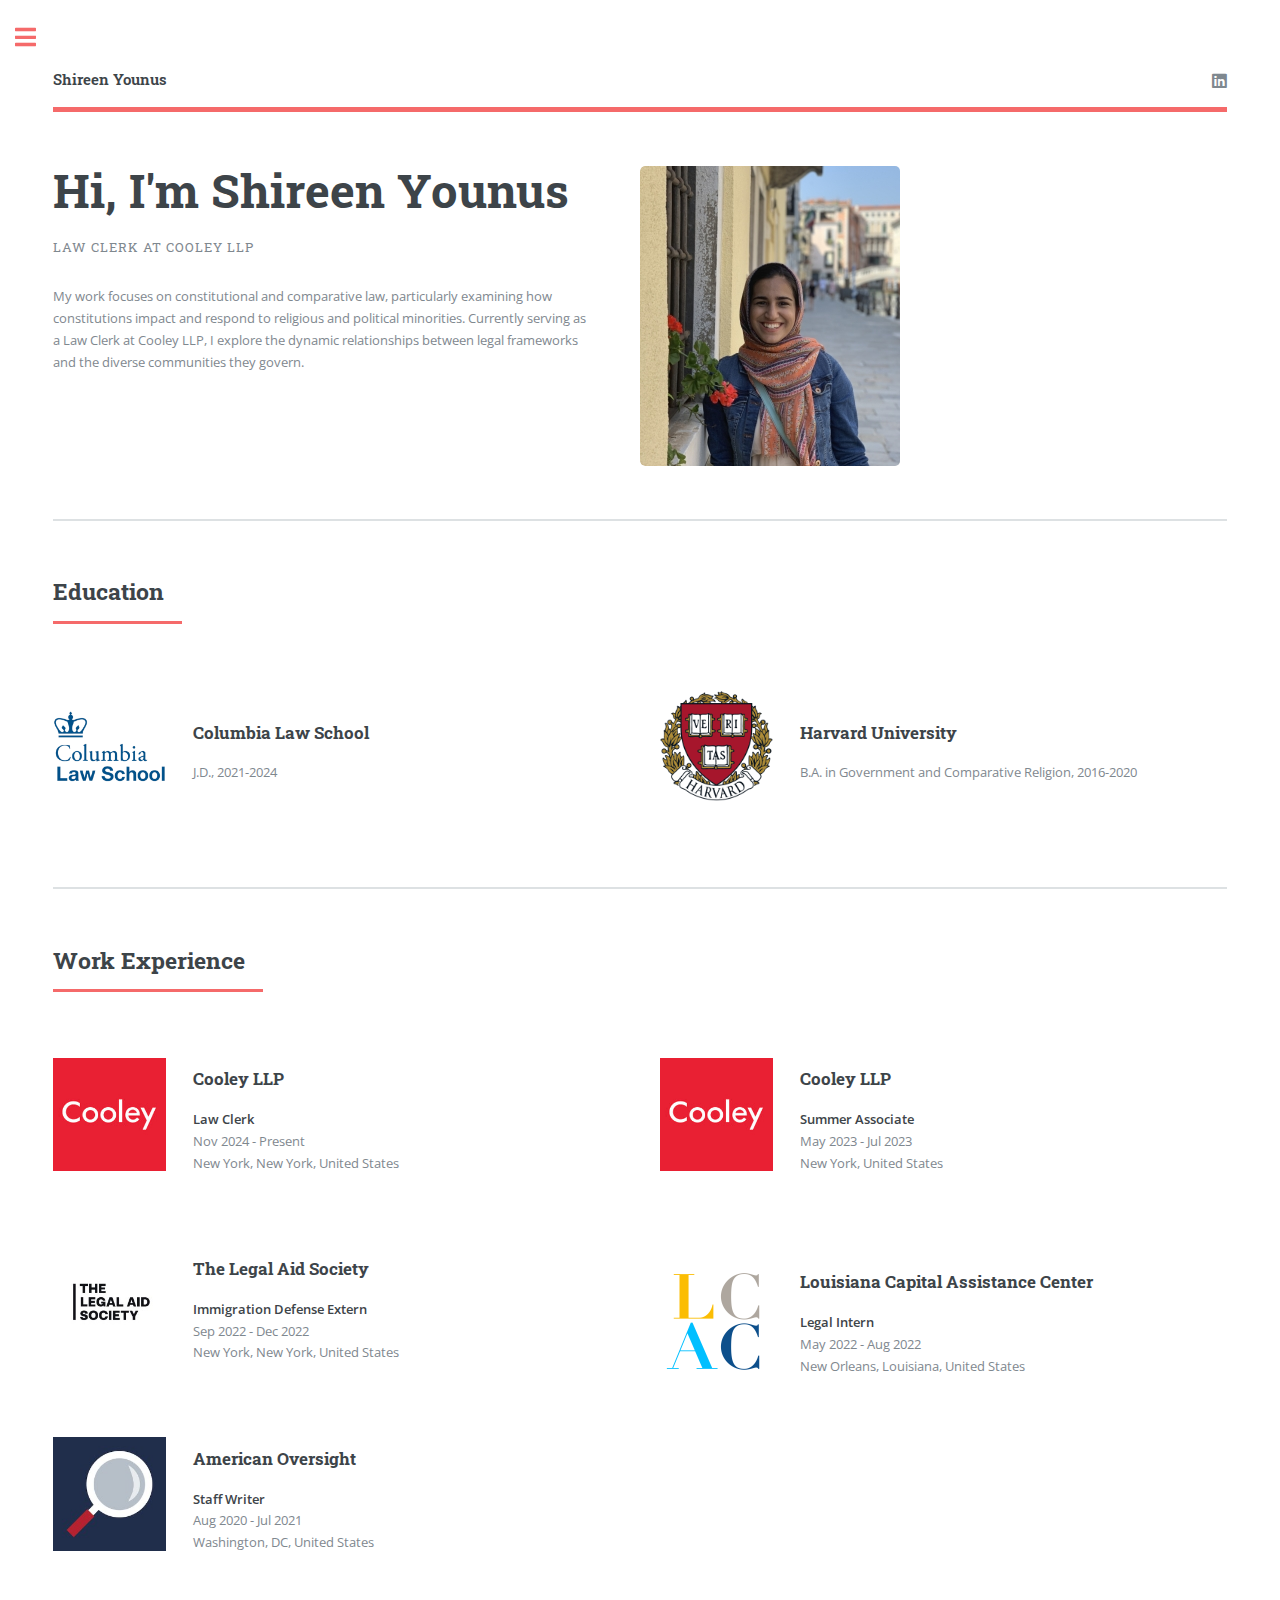
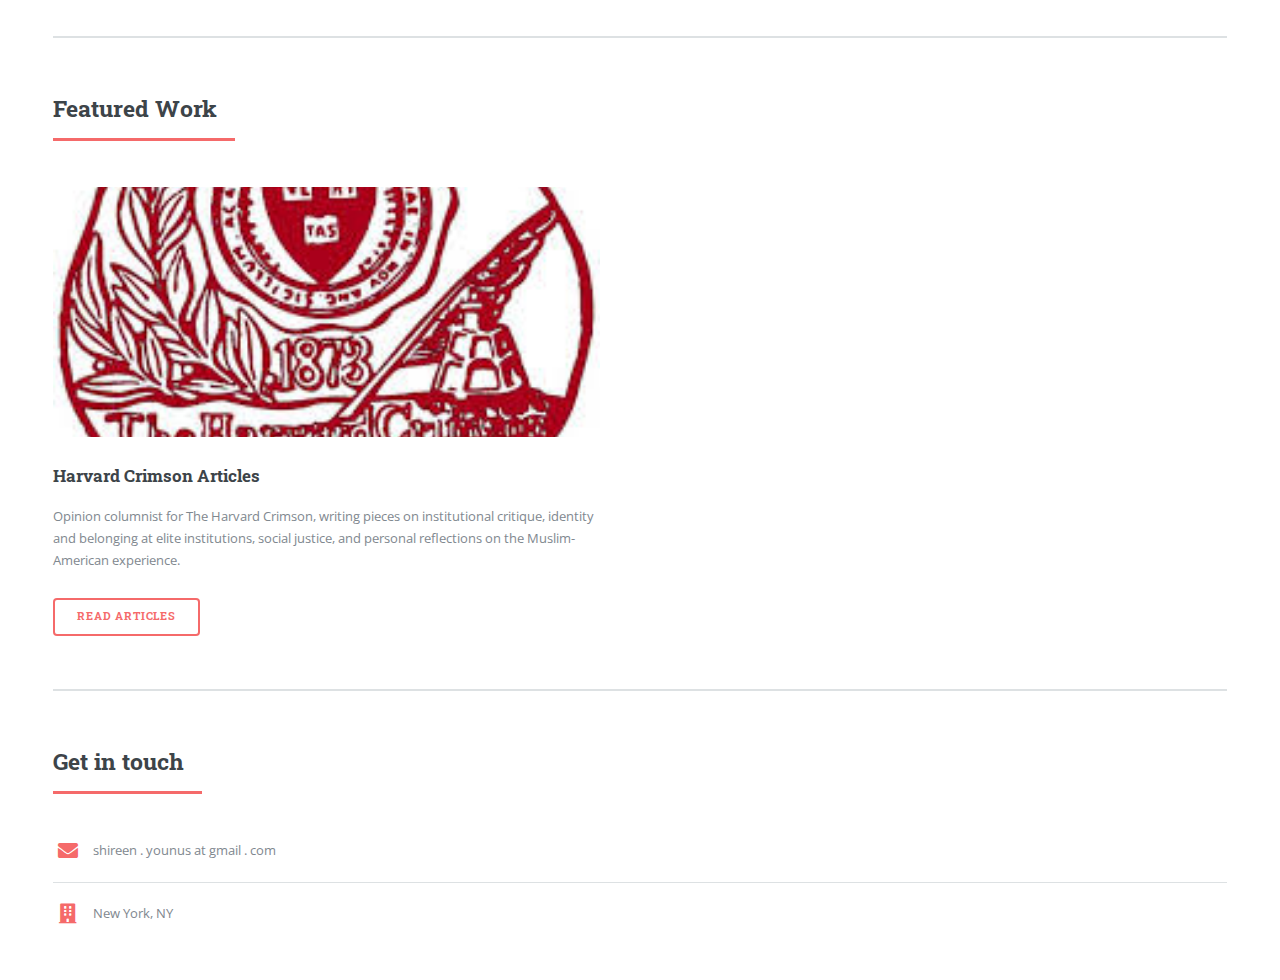
<file: index.html>
<!DOCTYPE HTML>
<!--
	Editorial by HTML5 UP
	html5up.net | @ajlkn
	Free for personal and commercial use under the CCA 3.0 license (html5up.net/license)
-->
<html>
	<head>
		<title>Shireen Younus</title>
		<meta charset="utf-8" />
		<meta name="viewport" content="width=device-width, initial-scale=1, user-scalable=no" />
		<!-- Open Graph Meta Tags -->
		<meta property="og:title" content="Shireen Younus" />
		<meta property="og:description" content="Law Clerk at Cooley LLP" />
		<meta property="og:image" content="https://www.shireenyounus.com/images/profile.jpg" />
		<meta property="og:url" content="https://www.shireenyounus.com" />
		<meta property="og:type" content="website" />
		<link rel="stylesheet" href="assets/css/main.css" />
		<style>
			#banner .image {
				max-height: 400px;
				overflow: hidden;
			}
			#banner .image img {
				object-fit: cover;
				max-height: 400px;
				width: auto;
			}
			.posts article .image {
				max-height: 250px;
				overflow: hidden;
			}
			.posts article .image img {
				object-fit: cover;
				max-height: 250px;
				width: 100%;
			}
			.education-logo {
				width: 150px;
				height: 150px;
				display: flex;
				align-items: center;
				justify-content: center;
				margin-bottom: 1em;
				margin-right: 2em;
			}
			.education-logo img {
				width: 100%;
				height: 100%;
				object-fit: contain;
			}
			.features article {
				display: flex;
				align-items: center;
				margin-bottom: 2em;
			}
		</style>
	</head>
	<body class="is-preload">

		<!-- Wrapper -->
			<div id="wrapper">

				<!-- Main -->
					<div id="main">
						<div class="inner">

							<!-- Header -->
								<header id="header">
									<a href="index.html" class="logo"><strong>Shireen Younus</strong></a>
									<ul class="icons">
										<li><a href="https://www.linkedin.com/in/shireen-younus-870a33126/" class="icon brands fa-linkedin"><span class="label">LinkedIn</span></a></li>
									</ul>
								</header>

							<!-- Banner -->
								<section id="banner">
									<div class="content">
										<header>
											<h1>Hi, I'm Shireen Younus</h1>
											<p>Law Clerk at Cooley LLP</p>
										</header>
										<p>My work focuses on constitutional and comparative law, particularly examining how constitutions impact and respond to religious and political minorities. Currently serving as a Law Clerk at Cooley LLP, I explore the dynamic relationships between legal frameworks and the diverse communities they govern.</p>
									</div>
									<span class="image object">
										<img src="images/profile.jpg" alt="Shireen Younus" />
									</span>
								</section>

							<!-- Education -->
								<section id="education">
									<header class="major">
										<h2>Education</h2>
									</header>
									<div class="features">
										<article>
											<div class="education-logo">
												<img src="images/columbia-logo.png" alt="Columbia Law School Logo">
											</div>
											<div class="content">
												<h3>Columbia Law School</h3>
												<p>J.D., 2021-2024</p>
											</div>
										</article>
										<article>
											<div class="education-logo">
												<img src="images/harvard-logo.png" alt="Harvard University Logo">
											</div>
											<div class="content">
												<h3>Harvard University</h3>
												<p>B.A. in Government and Comparative Religion, 2016-2020</p>
											</div>
										</article>
									</div>
								</section>

							<!-- Section -->
								<section id="work-experience">
									<header class="major">
										<h2>Work Experience</h2>
									</header>
									<div class="features">
										<article>
											<div class="education-logo">
												<img src="images/cooleyllp-logo.jpg" alt="Cooley LLP Logo">
											</div>
											<div class="content">
												<h3>Cooley LLP</h3>
												<p><strong>Law Clerk</strong><br>
												Nov 2024 - Present<br>
												New York, New York, United States</p>
											</div>
										</article>
										<article>
											<div class="education-logo">
												<img src="images/cooleyllp-logo.jpg" alt="Cooley LLP Logo">
											</div>
											<div class="content">
												<h3>Cooley LLP</h3>
												<p><strong>Summer Associate</strong><br>
												May 2023 - Jul 2023<br>
												New York, United States</p>
											</div>
										</article>
										<article>
											<div class="education-logo">
												<img src="images/legal-aid-logo.jpg" alt="The Legal Aid Society Logo">
											</div>
											<div class="content">
												<h3>The Legal Aid Society</h3>
												<p><strong>Immigration Defense Extern</strong><br>
												Sep 2022 - Dec 2022<br>
												New York, New York, United States</p>
											</div>
										</article>
										<article>
											<div class="education-logo">
												<img src="images/lcac-logo.png" alt="Louisiana Capital Assistance Center Logo">
											</div>
											<div class="content">
												<h3>Louisiana Capital Assistance Center</h3>
												<p><strong>Legal Intern</strong><br>
												May 2022 - Aug 2022<br>
												New Orleans, Louisiana, United States</p>
											</div>
										</article>
										<article>
											<div class="education-logo">
												<img src="images/american-oversight-logo.jpg" alt="American Oversight Logo">
											</div>
											<div class="content">
												<h3>American Oversight</h3>
												<p><strong>Staff Writer</strong><br>
												Aug 2020 - Jul 2021<br>
												Washington, DC, United States</p>
											</div>
										</article>
									</div>
								</section>

							<!-- Section -->
								<section id="featured-work">
									<header class="major">
										<h2>Featured Work</h2>
									</header>
									<div class="posts">
										<article>
											<a href="https://www.thecrimson.com/writer/1213569/Shireen__Younus/" class="image"><img src="images/harvardcrimson.jpeg" alt="Harvard Crimson Articles" /></a>
											<h3>Harvard Crimson Articles</h3>
											<p>Opinion columnist for The Harvard Crimson, writing pieces on institutional critique, identity and belonging at elite institutions, social justice, and personal reflections on the Muslim-American experience.</p>
											<ul class="actions">
												<li><a href="https://www.thecrimson.com/writer/1213569/Shireen__Younus/" class="button">Read Articles</a></li>
											</ul>
										</article>
									</div>
								</section>

							<section>
								<header class="major">
									<h2>Get in touch</h2>
								</header>
								<ul class="contact">
									<li class="icon solid fa-envelope">shireen . younus at gmail . com</li>
									<li class="icon solid fa-building">New York, NY</li>
								</ul>
							</section>

						</div>
					</div>

				<!-- Sidebar -->
					<div id="sidebar">
						<div class="inner">

							<!-- Menu -->
								<nav id="menu">
									<header class="major">
										<h2>Menu</h2>
									</header>
									<ul>
										<li><a href="#banner">Bio</a></li>
										<li><a href="#education">Education</a></li>
										<li><a href="#work-experience">Work Experience</a></li>
										<li><a href="#featured-work">Featured Work</a></li>
									</ul>
								</nav>

							<!-- Section -->
								<section>
									<header class="major">
										<h2>Recent Updates</h2>
									</header>
									<div class="mini-posts">
										<article>
											<a href="https://www.susmangodfrey.com/2023-susman-godfrey-prize-winners/" class="image"><img src="images/susman-godfrey-logo.png" alt="Susman Godfrey Prize" /></a>
											<p><a href="https://www.susmangodfrey.com/2023-susman-godfrey-prize-winners/">Recipient of the 2023 Susman Godfrey Prize</a></p>
										</article>
										<article>
											<a href="https://www.law.columbia.edu/news/archive/meet-fall-2022-academic-scholars" class="image"><img src="images/columbia-logo.png" alt="Columbia Law Academic Scholar" /></a>
											<p><a href="https://www.law.columbia.edu/news/archive/meet-fall-2022-academic-scholars">Selected as a 2022 Columbia Law Academic Scholar</a></p>
										</article>
									</div>
								</section>

							<!-- Footer -->
								<footer id="footer">
									<p class="copyright">&copy; 2024 Shireen Younus. All rights reserved. Design: <a href="https://html5up.net">HTML5 UP</a>.</p>
									<a href="alt.html" class="easter-egg" rel="noreferrer" title="Find a different perspective"></a>
								</footer>

						</div>
					</div>

			</div>

		<!-- Scripts -->
			<script src="assets/js/jquery.min.js"></script>
			<script src="assets/js/browser.min.js"></script>
			<script src="assets/js/breakpoints.min.js"></script>
			<script src="assets/js/util.js"></script>
			<script src="assets/js/main.js"></script>

			<!-- Easter Egg -->
			<style>
				.easter-egg {
					position: absolute;
					bottom: 10px;
					left: -20px;
					width: 60px;
					height: 60px;
					background: linear-gradient(45deg, #f7d794, #f5cd79);
					border-radius: 50%;
					cursor: pointer;
					transition: transform 0.3s ease;
					z-index: 1000;
					border: none;
					box-shadow: 2px 2px 10px rgba(0,0,0,0.2);
				}
				.easter-egg:hover {
					transform: translate(5px, -5px) rotate(10deg);
				}
				.easter-egg::after {
					content: "🥚";
					font-size: 24px;
					position: absolute;
					top: 50%;
					left: 50%;
					transform: translate(-50%, -50%);
				}
			</style>
	</body>
</html>
</file>
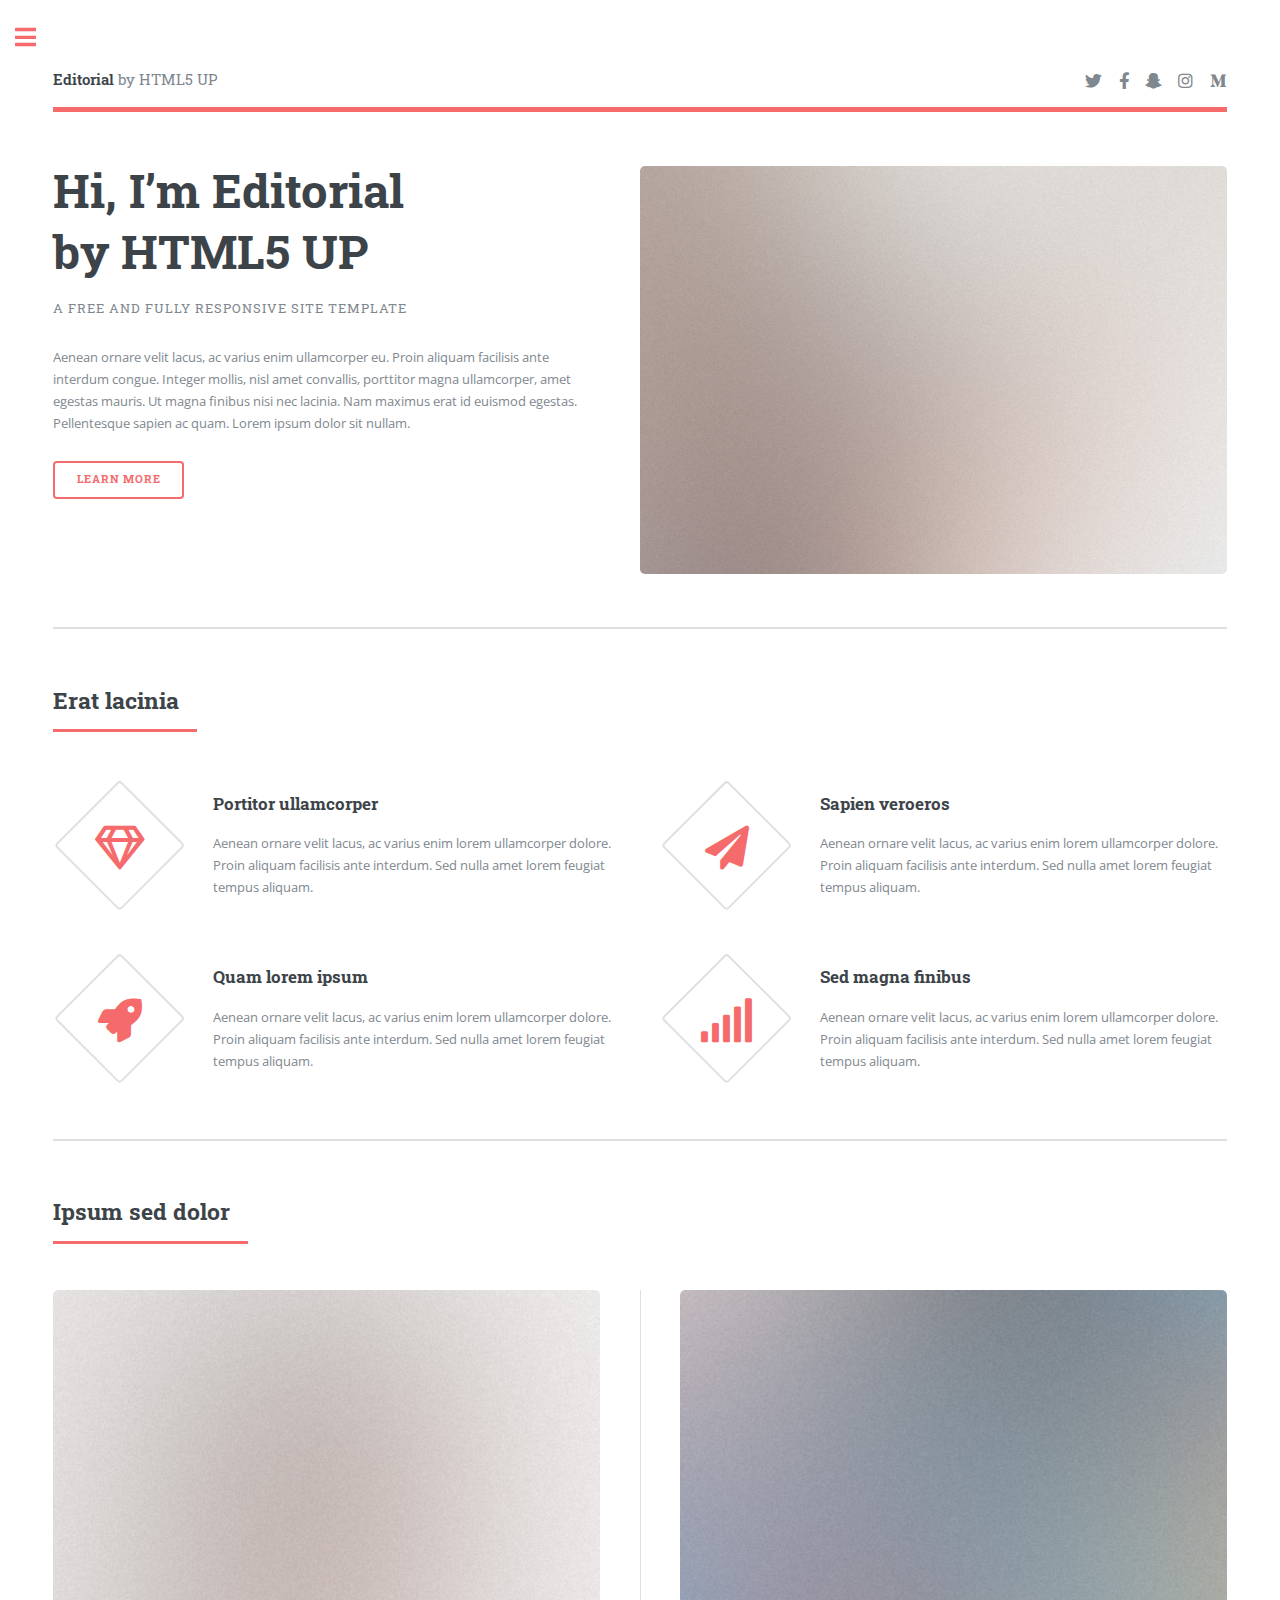
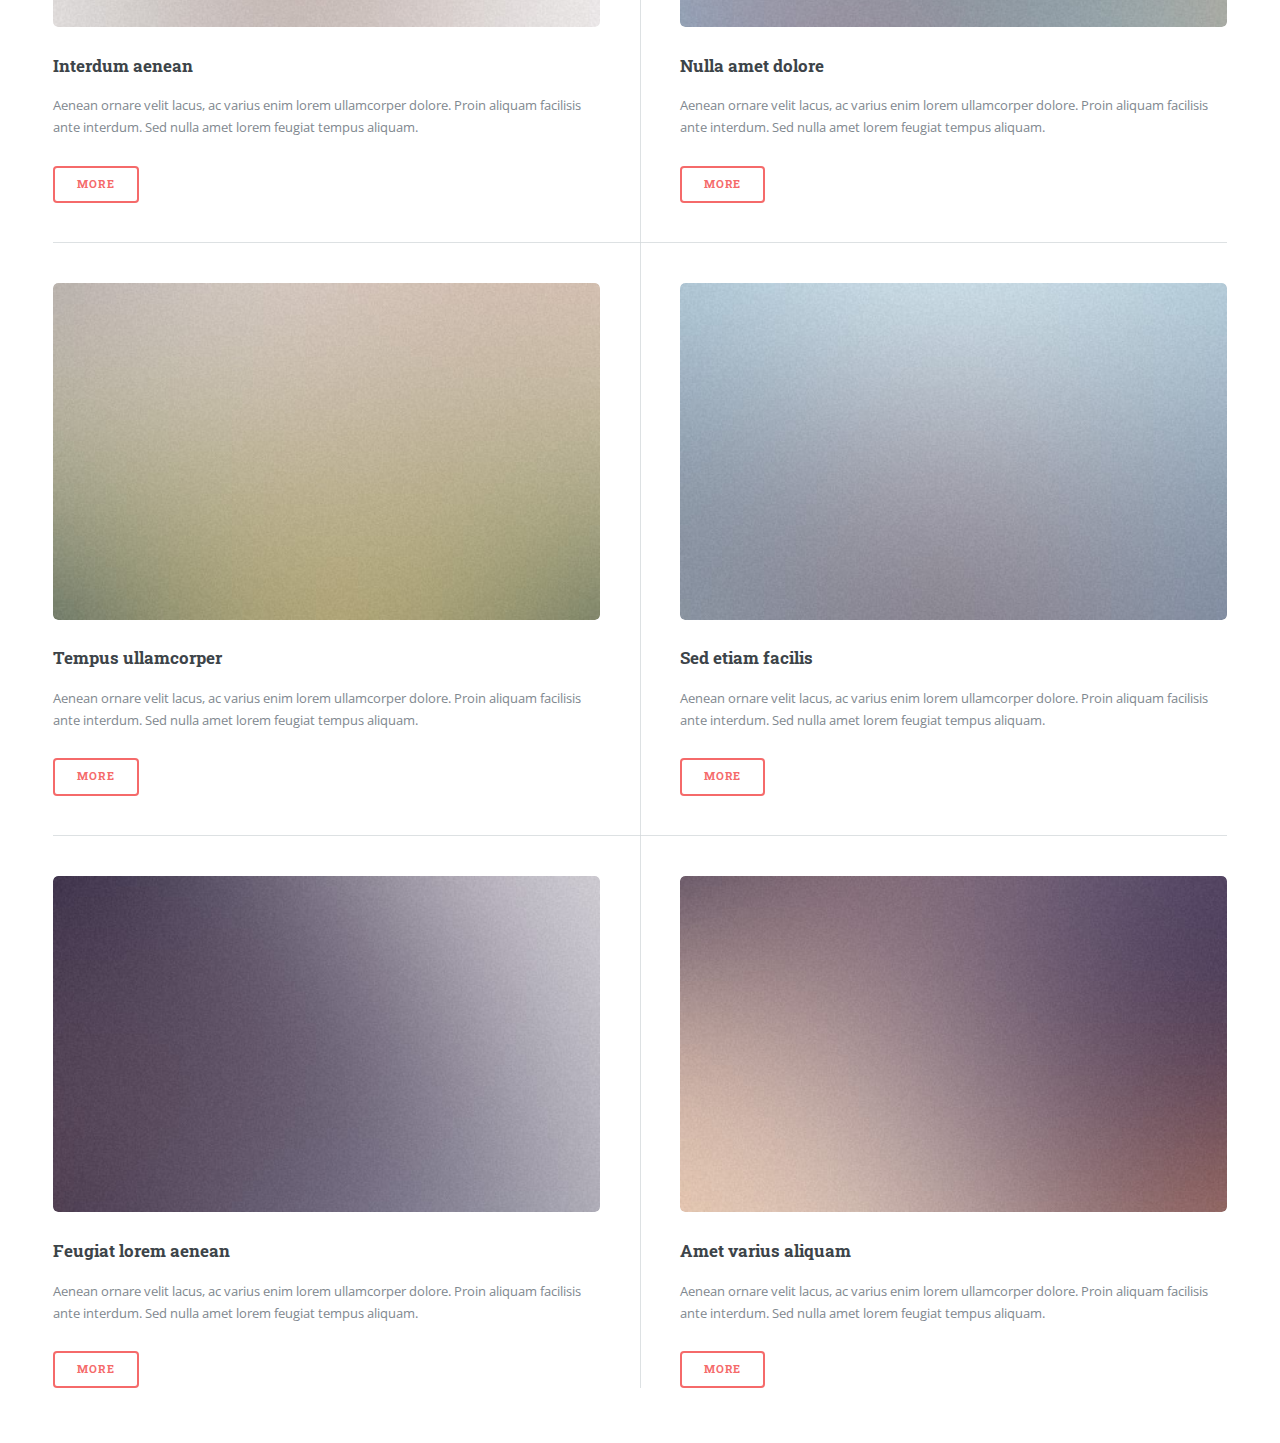
<file: html5up-editorial/index.html>
<!DOCTYPE HTML>
<!--
	Editorial by HTML5 UP
	html5up.net | @ajlkn
	Free for personal and commercial use under the CCA 3.0 license (html5up.net/license)
-->
<html>
	<head>
		<title>Editorial by HTML5 UP</title>
		<meta charset="utf-8" />
		<meta name="viewport" content="width=device-width, initial-scale=1, user-scalable=no" />
		<link rel="stylesheet" href="assets/css/main.css" />
	</head>
	<body class="is-preload">

		<!-- Wrapper -->
			<div id="wrapper">

				<!-- Main -->
					<div id="main">
						<div class="inner">

							<!-- Header -->
								<header id="header">
									<a href="index.html" class="logo"><strong>Editorial</strong> by HTML5 UP</a>
									<ul class="icons">
										<li><a href="#" class="icon brands fa-twitter"><span class="label">Twitter</span></a></li>
										<li><a href="#" class="icon brands fa-facebook-f"><span class="label">Facebook</span></a></li>
										<li><a href="#" class="icon brands fa-snapchat-ghost"><span class="label">Snapchat</span></a></li>
										<li><a href="#" class="icon brands fa-instagram"><span class="label">Instagram</span></a></li>
										<li><a href="#" class="icon brands fa-medium-m"><span class="label">Medium</span></a></li>
									</ul>
								</header>

							<!-- Banner -->
								<section id="banner">
									<div class="content">
										<header>
											<h1>Hi, I’m Editorial<br />
											by HTML5 UP</h1>
											<p>A free and fully responsive site template</p>
										</header>
										<p>Aenean ornare velit lacus, ac varius enim ullamcorper eu. Proin aliquam facilisis ante interdum congue. Integer mollis, nisl amet convallis, porttitor magna ullamcorper, amet egestas mauris. Ut magna finibus nisi nec lacinia. Nam maximus erat id euismod egestas. Pellentesque sapien ac quam. Lorem ipsum dolor sit nullam.</p>
										<ul class="actions">
											<li><a href="#" class="button big">Learn More</a></li>
										</ul>
									</div>
									<span class="image object">
										<img src="images/pic10.jpg" alt="" />
									</span>
								</section>

							<!-- Section -->
								<section>
									<header class="major">
										<h2>Erat lacinia</h2>
									</header>
									<div class="features">
										<article>
											<span class="icon fa-gem"></span>
											<div class="content">
												<h3>Portitor ullamcorper</h3>
												<p>Aenean ornare velit lacus, ac varius enim lorem ullamcorper dolore. Proin aliquam facilisis ante interdum. Sed nulla amet lorem feugiat tempus aliquam.</p>
											</div>
										</article>
										<article>
											<span class="icon solid fa-paper-plane"></span>
											<div class="content">
												<h3>Sapien veroeros</h3>
												<p>Aenean ornare velit lacus, ac varius enim lorem ullamcorper dolore. Proin aliquam facilisis ante interdum. Sed nulla amet lorem feugiat tempus aliquam.</p>
											</div>
										</article>
										<article>
											<span class="icon solid fa-rocket"></span>
											<div class="content">
												<h3>Quam lorem ipsum</h3>
												<p>Aenean ornare velit lacus, ac varius enim lorem ullamcorper dolore. Proin aliquam facilisis ante interdum. Sed nulla amet lorem feugiat tempus aliquam.</p>
											</div>
										</article>
										<article>
											<span class="icon solid fa-signal"></span>
											<div class="content">
												<h3>Sed magna finibus</h3>
												<p>Aenean ornare velit lacus, ac varius enim lorem ullamcorper dolore. Proin aliquam facilisis ante interdum. Sed nulla amet lorem feugiat tempus aliquam.</p>
											</div>
										</article>
									</div>
								</section>

							<!-- Section -->
								<section>
									<header class="major">
										<h2>Ipsum sed dolor</h2>
									</header>
									<div class="posts">
										<article>
											<a href="#" class="image"><img src="images/pic01.jpg" alt="" /></a>
											<h3>Interdum aenean</h3>
											<p>Aenean ornare velit lacus, ac varius enim lorem ullamcorper dolore. Proin aliquam facilisis ante interdum. Sed nulla amet lorem feugiat tempus aliquam.</p>
											<ul class="actions">
												<li><a href="#" class="button">More</a></li>
											</ul>
										</article>
										<article>
											<a href="#" class="image"><img src="images/pic02.jpg" alt="" /></a>
											<h3>Nulla amet dolore</h3>
											<p>Aenean ornare velit lacus, ac varius enim lorem ullamcorper dolore. Proin aliquam facilisis ante interdum. Sed nulla amet lorem feugiat tempus aliquam.</p>
											<ul class="actions">
												<li><a href="#" class="button">More</a></li>
											</ul>
										</article>
										<article>
											<a href="#" class="image"><img src="images/pic03.jpg" alt="" /></a>
											<h3>Tempus ullamcorper</h3>
											<p>Aenean ornare velit lacus, ac varius enim lorem ullamcorper dolore. Proin aliquam facilisis ante interdum. Sed nulla amet lorem feugiat tempus aliquam.</p>
											<ul class="actions">
												<li><a href="#" class="button">More</a></li>
											</ul>
										</article>
										<article>
											<a href="#" class="image"><img src="images/pic04.jpg" alt="" /></a>
											<h3>Sed etiam facilis</h3>
											<p>Aenean ornare velit lacus, ac varius enim lorem ullamcorper dolore. Proin aliquam facilisis ante interdum. Sed nulla amet lorem feugiat tempus aliquam.</p>
											<ul class="actions">
												<li><a href="#" class="button">More</a></li>
											</ul>
										</article>
										<article>
											<a href="#" class="image"><img src="images/pic05.jpg" alt="" /></a>
											<h3>Feugiat lorem aenean</h3>
											<p>Aenean ornare velit lacus, ac varius enim lorem ullamcorper dolore. Proin aliquam facilisis ante interdum. Sed nulla amet lorem feugiat tempus aliquam.</p>
											<ul class="actions">
												<li><a href="#" class="button">More</a></li>
											</ul>
										</article>
										<article>
											<a href="#" class="image"><img src="images/pic06.jpg" alt="" /></a>
											<h3>Amet varius aliquam</h3>
											<p>Aenean ornare velit lacus, ac varius enim lorem ullamcorper dolore. Proin aliquam facilisis ante interdum. Sed nulla amet lorem feugiat tempus aliquam.</p>
											<ul class="actions">
												<li><a href="#" class="button">More</a></li>
											</ul>
										</article>
									</div>
								</section>

						</div>
					</div>

				<!-- Sidebar -->
					<div id="sidebar">
						<div class="inner">

							<!-- Search -->
								<section id="search" class="alt">
									<form method="post" action="#">
										<input type="text" name="query" id="query" placeholder="Search" />
									</form>
								</section>

							<!-- Menu -->
								<nav id="menu">
									<header class="major">
										<h2>Menu</h2>
									</header>
									<ul>
										<li><a href="index.html">Homepage</a></li>
										<li><a href="generic.html">Generic</a></li>
										<li><a href="elements.html">Elements</a></li>
										<li>
											<span class="opener">Submenu</span>
											<ul>
												<li><a href="#">Lorem Dolor</a></li>
												<li><a href="#">Ipsum Adipiscing</a></li>
												<li><a href="#">Tempus Magna</a></li>
												<li><a href="#">Feugiat Veroeros</a></li>
											</ul>
										</li>
										<li><a href="#">Etiam Dolore</a></li>
										<li><a href="#">Adipiscing</a></li>
										<li>
											<span class="opener">Another Submenu</span>
											<ul>
												<li><a href="#">Lorem Dolor</a></li>
												<li><a href="#">Ipsum Adipiscing</a></li>
												<li><a href="#">Tempus Magna</a></li>
												<li><a href="#">Feugiat Veroeros</a></li>
											</ul>
										</li>
										<li><a href="#">Maximus Erat</a></li>
										<li><a href="#">Sapien Mauris</a></li>
										<li><a href="#">Amet Lacinia</a></li>
									</ul>
								</nav>

							<!-- Section -->
								<section>
									<header class="major">
										<h2>Ante interdum</h2>
									</header>
									<div class="mini-posts">
										<article>
											<a href="#" class="image"><img src="images/pic07.jpg" alt="" /></a>
											<p>Aenean ornare velit lacus, ac varius enim lorem ullamcorper dolore aliquam.</p>
										</article>
										<article>
											<a href="#" class="image"><img src="images/pic08.jpg" alt="" /></a>
											<p>Aenean ornare velit lacus, ac varius enim lorem ullamcorper dolore aliquam.</p>
										</article>
										<article>
											<a href="#" class="image"><img src="images/pic09.jpg" alt="" /></a>
											<p>Aenean ornare velit lacus, ac varius enim lorem ullamcorper dolore aliquam.</p>
										</article>
									</div>
									<ul class="actions">
										<li><a href="#" class="button">More</a></li>
									</ul>
								</section>

							<!-- Section -->
								<section>
									<header class="major">
										<h2>Get in touch</h2>
									</header>
									<p>Sed varius enim lorem ullamcorper dolore aliquam aenean ornare velit lacus, ac varius enim lorem ullamcorper dolore. Proin sed aliquam facilisis ante interdum. Sed nulla amet lorem feugiat tempus aliquam.</p>
									<ul class="contact">
										<li class="icon solid fa-envelope"><a href="#">information@untitled.tld</a></li>
										<li class="icon solid fa-phone">(000) 000-0000</li>
										<li class="icon solid fa-home">1234 Somewhere Road #8254<br />
										Nashville, TN 00000-0000</li>
									</ul>
								</section>

							<!-- Footer -->
								<footer id="footer">
									<p class="copyright">&copy; Untitled. All rights reserved. Demo Images: <a href="https://unsplash.com">Unsplash</a>. Design: <a href="https://html5up.net">HTML5 UP</a>.</p>
								</footer>

						</div>
					</div>

			</div>

		<!-- Scripts -->
			<script src="assets/js/jquery.min.js"></script>
			<script src="assets/js/browser.min.js"></script>
			<script src="assets/js/breakpoints.min.js"></script>
			<script src="assets/js/util.js"></script>
			<script src="assets/js/main.js"></script>

	</body>
</html>
</file>
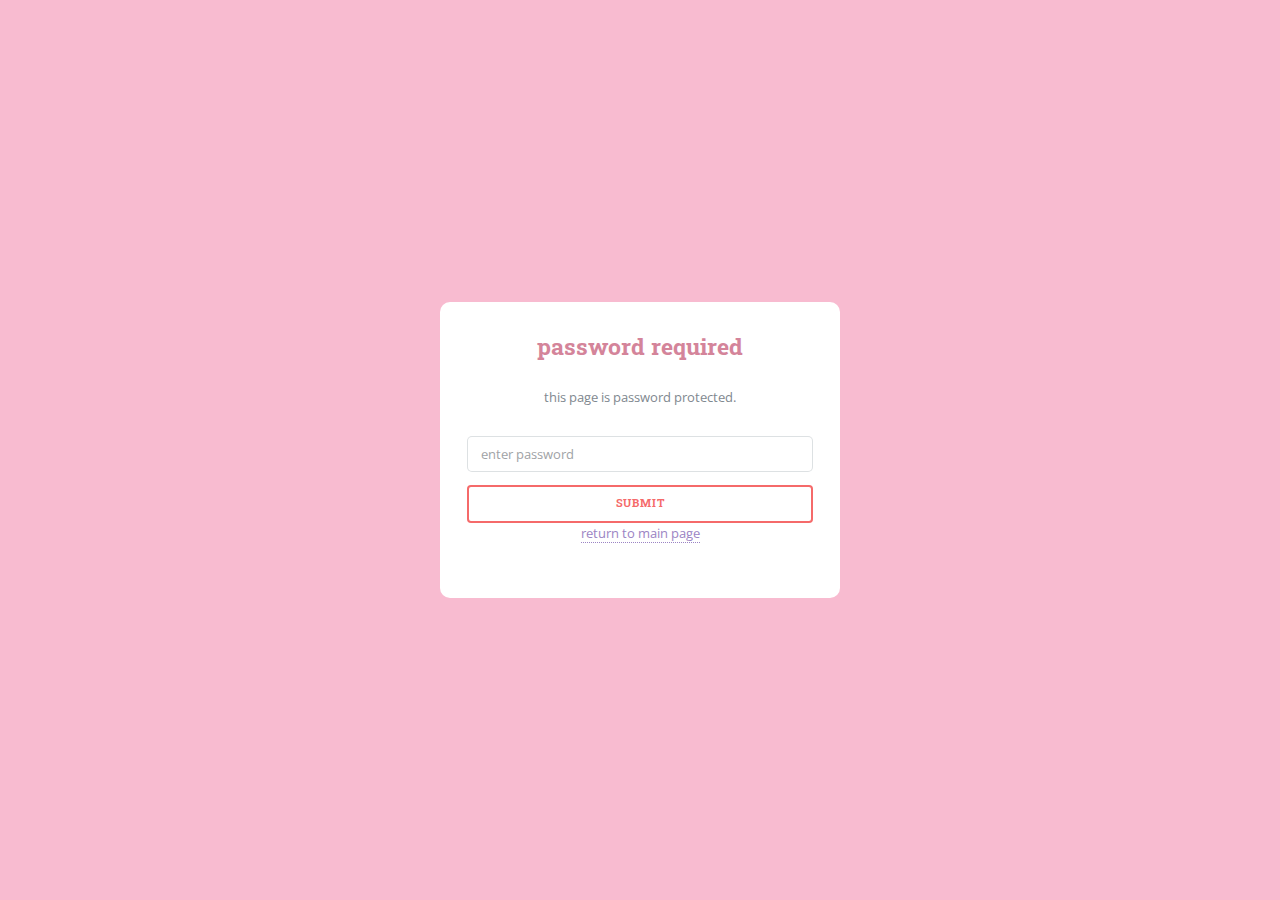
<file: alt.html>
<!DOCTYPE HTML>
<html>
	<head>
		<title>Shireen Younus - Alternative</title>
		<meta charset="utf-8" />
		<meta name="viewport" content="width=device-width, initial-scale=1, user-scalable=no" />
		<!-- Open Graph Meta Tags -->
		<meta property="og:title" content="Shireen Younus" />
		<meta property="og:description" content="Law Clerk at Cooley LLP" />
		<meta property="og:image" content="https://www.shireenyounus.com/images/profile-alt.jpg" />
		<meta property="og:url" content="https://www.shireenyounus.com/alt.html" />
		<meta property="og:type" content="website" />
		<link rel="stylesheet" href="assets/css/main.css" />
		<link rel="stylesheet" href="assets/css/theme-alt.css" />
		<style>
			#banner .image {
				max-height: 400px;
				overflow: hidden;
			}
			#banner .image img {
				object-fit: cover;
				max-height: 400px;
				width: auto;
			}
			.posts article .image {
				max-height: 250px;
				overflow: hidden;
			}
			.posts article .image img {
				object-fit: cover;
				max-height: 250px;
				width: 100%;
			}
			.lifestyle-image {
				width: 100%;
				max-height: 300px;
				object-fit: contain;
				border-radius: 6px;
				margin-bottom: 1em;
			}
			.features article {
				margin-bottom: 2em;
			}
			#password-overlay {
				position: fixed;
				top: 0;
				left: 0;
				width: 100%;
				height: 100%;
				background: var(--primary-color);
				display: flex;
				justify-content: center;
				align-items: center;
				z-index: 9999;
			}
			#password-box {
				background: white;
				padding: 2em;
				border-radius: 10px;
				text-align: center;
				max-width: 400px;
				width: 90%;
			}
			#password-box input {
				margin: 1em 0;
				width: 100%;
			}
			#password-box button {
				width: 100%;
			}
			#main-content {
				display: none;
			}
		</style>
	</head>
	<body class="is-preload">
		<div id="password-overlay">
			<div id="password-box">
				<h2>password required</h2>
				<p>this page is password protected.</p>
				<input type="password" id="password-input" placeholder="enter password">
				<button onclick="checkPassword()">submit</button>
				<p><a href="index.html">return to main page</a></p>
			</div>
		</div>

		<div id="main-content">
			<div id="wrapper">
				<div id="main">
					<div class="inner">
						<header id="header">
							<a href="index.html" class="logo"><strong>sheereen</strong></a>
							<ul class="icons">
								<li><a href="https://www.linkedin.com/in/shireen-younus-870a33126/" class="icon brands fa-linkedin"><span class="label">linkedin</span></a></li>
							</ul>
						</header>

						<section id="banner">
							<div class="content">
								<header>
									<h1>hi, i'm sheereen</h1>
									<p>a lawyer who reads too much, watches arthouse films for the aesthetic, and has thin wrists</p>
								</header>
								<p>when i'm not crafting legal arguments or critiquing one-dimensional female characters in sci-fi, you can find me shepherding sheep (yes, really), defending my adrien brody obsession, and maintaining a carefully curated tbr list that's definitely not spiraling out of control. my reviews are either one-line quips or 5000-word essays on colonialism—there is no in-between.</p>
							</div>
							<span class="image object">
								<img src="images/profile-alt.jpg" alt="shireen younus alternative" />
							</span>
						</section>

						<section id="lifestyle">
							<header class="major">
								<h2>lifestyle</h2>
							</header>
							<div class="features">
								<article>
									<div class="content">
										<h3>diet coke</h3>
										<img src="images/dietcoke.png" alt="diet coke" class="lifestyle-image" />
										<p>an unwavering commitment to the perfect beverage.</p>
									</div>
								</article>
								<article>
									<div class="content">
										<h3>adrien brody</h3>
										<img src="images/adrien_brody.png" alt="adrien brody" class="lifestyle-image" />
										<p>a deep appreciation for cinema's most distinctive leading man.</p>
									</div>
								</article>
								<article>
									<div class="content">
										<h3>small plates</h3>
										<img src="images/fruitplate.png" alt="small plates" class="lifestyle-image" />
										<p>tiny plates for a tiny person.</p>
									</div>
								</article>
								<article>
									<div class="content">
										<h3>sheepherding</h3>
										<img src="images/sheepherder.png" alt="sheepherding" class="lifestyle-image" />
										<p>an unexpected passion for pastoral pursuits.</p>
									</div>
								</article>
							</div>
						</section>

						<section id="my-hot-takes">
							<header class="major">
								<h2>my hot takes</h2>
							</header>
							<div class="features">
								<article>
									<div class="content">
										<h3>goodreads</h3>
										<img src="images/goodreads.png" alt="goodreads" class="lifestyle-image" />
										<p style="font-size: 0.9em;">a roast eagerly provided by chatgpt: <span style="font-style: italic;">"Oh, Sheereen—your Goodreads 'Read' shelf reads like a self‑congratulatory syllabus for 'How to Look Deep While You Signal Virtue.' You swing wildly from classic high‑brow darlings (Virginia Woolf's lyrical existential navel‑gaze in The Waves) to sprawling fantasy door‑stoppers (The Great Hunt, The Dragon Reborn) that you gush over until a dragon finally shows up (10 pages of dragon POV? Heaven forbid!). You'll wax poetic about the crushing emotional weight of First Love, then spend paragraphs dissecting gender essentialism in Death's End like you've uncovered the secret sin of sci‑fi. Meanwhile, your nonfiction queue is a tour through every colonialism hot take imaginable—Zionist Colonialism in Palestine, King Leopold's Ghost, Under the Banner of Heaven—each dutifully critiqued for not being woke enough. And let's not forget your rollercoaster obsession with Cixin Liu: you'll worship it as 'art unmatched by a million lifetimes,' only to rage‑quit over plot holes and one‑dimensional women. In short, your taste is less a coherent literary identity and more a high‑brow buffet of Instagram‑approved profundity—with a side of relentless overanalysis."</span></p>
										<ul class="actions">
											<li><a href="https://www.goodreads.com/user/show/169355385-sheereen" class="button">read reviews</a></li>
										</ul>
									</div>
								</article>
								<article>
									<div class="content">
										<h3>letterboxd</h3>
										<img src="images/letterboxd.png" alt="letterboxd" class="lifestyle-image" />
										<p style="font-size: 0.9em; font-style: italic;">Shireen will gush over The Room Next Door's chic NYC aesthetic while bluntly declaring Emilia Pérez "bad and boring," proving her movie‑quality scale is calibrated entirely to personal vibe checks. And she can sum up Taxi Driver with a single pop‑culture quip ("Jess Mariano would love this movie") just as easily as she delivers heartfelt praise for arthouse oddities, making her taste as delightfully unpredictable as her one‑line reviews.</p>
										<ul class="actions">
											<li><a href="https://letterboxd.com/sheereen/" class="button">read reviews</a></li>
										</ul>
									</div>
								</article>
							</div>
						</section>

						<section id="fav-friends-fotos">
							<header class="major">
								<h2>fav friends fotos</h2>
							</header>
							<div class="posts">
								<article>
									<a class="image"><img src="images/lifejacket.png" alt="friend with lifejacket" /></a>
									<h3>life on the high seas</h3>
								</article>
								<article>
									<a class="image"><img src="images/liftingbox.jpg" alt="friend lifting box" /></a>
									<h3>the box was empty</h3>
								</article>
								<article>
									<a class="image"><img src="images/minion.png" alt="friend with minion" /></a>
									<h3>minion coded</h3>
								</article>
								<article>
									<a class="image"><img src="images/friends1.jpg" alt="friends hanging out" /></a>
									<h3>cute</h3>
								</article>
								<article>
									<a class="image"><img src="images/friends2.png" alt="friends group photo" /></a>
									<h3>cute #2</h3>
								</article>
								<article>
									<a class="image"><img src="images/icecream.png" alt="friend with ice cream" /></a>
									<h3>bring your daughter to work day</h3>
								</article>
							</div>
						</section>

						<section id="slide-in-my-dms">
							<header class="major">
								<h2>slide in my dms</h2>
							</header>
							<ul class="contact">
								<li class="icon solid fa-envelope">shireen . younus at gmail . com</li>
								<li class="icon solid fa-building">new york, ny</li>
							</ul>
						</section>
					</div>
				</div>

				<div id="sidebar">
					<div class="inner">
						<nav id="menu">
							<header class="major">
								<h2>menu</h2>
							</header>
							<ul>
								<li><a href="index.html">main view</a></li>
								<li><a href="#lifestyle">lifestyle</a></li>
								<li><a href="#my-hot-takes">my hot takes</a></li>
								<li><a href="#fav-friends-fotos">fav friends fotos</a></li>
								<li><a href="#slide-in-my-dms">slide in my dms</a></li>
							</ul>
						</nav>

						<footer id="footer">
							<p class="copyright">&copy; 2024 Shireen Younus. All rights reserved. Design: <a href="https://html5up.net">HTML5 UP</a>.</p>
							<a href="index.html" class="easter-egg" rel="noreferrer" title="Return to main perspective"></a>
						</footer>
					</div>
				</div>
			</div>
		</div>

		<!-- Scripts -->
		<script src="assets/js/jquery.min.js"></script>
		<script src="assets/js/browser.min.js"></script>
		<script src="assets/js/breakpoints.min.js"></script>
		<script src="assets/js/util.js"></script>
		<script src="assets/js/main.js"></script>

		<script>
			function checkPassword() {
				const password = document.getElementById('password-input').value;
				if (password === 'tiny216') { // Password changed
					document.getElementById('password-overlay').style.display = 'none';
					document.getElementById('main-content').style.display = 'block';
					sessionStorage.setItem('altPageAuthenticated', 'true');
				} else {
					alert('incorrect password');
					window.location.href = 'https://www.shireenyounus.com';
				}
			}

			// Also check for Enter key press
			document.getElementById('password-input').addEventListener('keypress', function(e) {
				if (e.key === 'Enter') {
					checkPassword();
				}
			});

			// Check if we're coming back to the page
			if (sessionStorage.getItem('altPageAuthenticated')) {
				document.getElementById('password-overlay').style.display = 'none';
				document.getElementById('main-content').style.display = 'block';
			}
		</script>

		<!-- Easter Egg -->
		<style>
			.easter-egg {
				position: absolute;
				bottom: 10px;
				left: -20px;
				width: 60px;
				height: 60px;
				background: linear-gradient(45deg, var(--primary-color), var(--secondary-color));
				border-radius: 50%;
				cursor: pointer;
				transition: transform 0.3s ease;
				z-index: 1000;
				border: none;
				box-shadow: 2px 2px 10px rgba(0,0,0,0.2);
			}
			.easter-egg:hover {
				transform: translate(5px, -5px) rotate(-10deg);
			}
			.easter-egg::after {
				content: "🥚";
				font-size: 24px;
				position: absolute;
				top: 50%;
				left: 50%;
				transform: translate(-50%, -50%);
			}
		</style>
	</body>
</html>
</file>
<file: assets/css/theme-alt.css>
/* Alternative Theme */
:root {
    --primary-color: #F8BBD0;    /* Soft pink */
    --secondary-color: #FFDDE5;  /* Very light pink */
    --background-color: #FFE4EC; /* Slightly more pink background */
    --text-color: #D4849A;      /* Muted rose pink */
    --accent-color: #9B84C4;    /* Darker soft purple */
}

/* Override main theme colors */
body {
    background-color: var(--background-color) !important;
}

#wrapper > .main {
    background-color: #FFF5F8 !important; /* Very light pink instead of white */
}

#sidebar {
    background-color: var(--primary-color) !important;
}

#header {
    border-bottom-color: var(--accent-color) !important;
}

/* Override all button and link styles */
.button {
    background-color: var(--primary-color) !important;
    color: #6d4f57 !important;  /* Darker muted pink for better contrast on buttons */
    border-color: var(--accent-color) !important;
    box-shadow: inset 0 0 0 2px var(--accent-color) !important;
}

.button:hover {
    background-color: var(--secondary-color) !important;
    border-color: #8670AB !important; /* Darker purple on hover */
    box-shadow: inset 0 0 0 2px #8670AB !important;
}

/* Override sidebar styles */
#sidebar nav > ul > li > a {
    border-color: var(--accent-color) !important;
}

#sidebar nav > ul > li > a:hover {
    color: var(--accent-color) !important;
}

#sidebar nav > ul > li > header.major {
    border-color: var(--accent-color) !important;
}

#sidebar > .inner > .alt {
    border-color: var(--accent-color) !important;
}

#sidebar .major h2 {
    border-color: var(--accent-color) !important;
}

/* Override general link colors */
a {
    color: var(--accent-color) !important;
}

a:hover {
    color: #8670AB !important;
}

h1, h2, h3, h4, h5, h6 {
    color: var(--text-color) !important;
}

#sidebar .inner {
    color: #6d4f57 !important;  /* Darker muted pink for better contrast */
}

#sidebar header h2, #sidebar .major h2 {
    color: #6d4f57 !important;  /* Darker muted pink for better contrast */
}

#menu ul a:hover {
    background-color: var(--accent-color) !important;
    color: white !important;
}

.features article .icon {
    background-color: var(--primary-color) !important;
    color: #6d4f57 !important;  /* Darker muted pink for better contrast */
    border-color: var(--accent-color) !important;
}

.posts article {
    border-color: var(--accent-color) !important;
}

/* Additional border overrides */
.major {
    border-bottom-color: var(--accent-color) !important;
}

hr {
    border-bottom-color: var(--accent-color) !important;
}

/* Ensure consistent image sizes */
#banner .image {
    max-height: 400px !important;
    overflow: hidden !important;
}

#banner .image img {
    object-fit: cover !important;
    max-height: 400px !important;
    width: auto !important;
}

.posts article .image {
    max-height: 250px !important;
    overflow: hidden !important;
}

.posts article .image img {
    object-fit: cover !important;
    max-height: 250px !important;
    width: 100% !important;
}
</file>
<file: assets/css/main.css>
@import url(fontawesome-all.min.css);
@import url("https://fonts.googleapis.com/css?family=Open+Sans:400,600,400italic,600italic|Roboto+Slab:400,700");
/*
	Editorial by HTML5 UP
	html5up.net | @ajlkn
	Free for personal and commercial use under the CCA 3.0 license (html5up.net/license)
*/
html, body, div, span, applet, object,
iframe, h1, h2, h3, h4, h5, h6, p, blockquote,
pre, a, abbr, acronym, address, big, cite,
code, del, dfn, em, img, ins, kbd, q, s, samp,
small, strike, strong, sub, sup, tt, var, b,
u, i, center, dl, dt, dd, ol, ul, li, fieldset,
form, label, legend, table, caption, tbody,
tfoot, thead, tr, th, td, article, aside,
canvas, details, embed, figure, figcaption,
footer, header, hgroup, menu, nav, output, ruby,
section, summary, time, mark, audio, video {
  margin: 0;
  padding: 0;
  border: 0;
  font-size: 100%;
  font: inherit;
  vertical-align: baseline; }

article, aside, details, figcaption, figure,
footer, header, hgroup, menu, nav, section {
  display: block; }

body {
  line-height: 1; }

ol, ul {
  list-style: none; }

blockquote, q {
  quotes: none; }
  blockquote:before, blockquote:after, q:before, q:after {
    content: '';
    content: none; }

table {
  border-collapse: collapse;
  border-spacing: 0; }

body {
  -webkit-text-size-adjust: none; }

mark {
  background-color: transparent;
  color: inherit; }

input::-moz-focus-inner {
  border: 0;
  padding: 0; }

input, select, textarea {
  -moz-appearance: none;
  -webkit-appearance: none;
  -ms-appearance: none;
  appearance: none; }

/* Basic */
@-ms-viewport {
  width: device-width; }

body {
  -ms-overflow-style: scrollbar; }

@media screen and (max-width: 480px) {
  html, body {
    min-width: 320px; } }

html {
  box-sizing: border-box; }

*, *:before, *:after {
  box-sizing: inherit; }

body {
  background: #ffffff; }
  body.is-preload *, body.is-preload *:before, body.is-preload *:after, body.is-resizing *, body.is-resizing *:before, body.is-resizing *:after {
    -moz-animation: none !important;
    -webkit-animation: none !important;
    -ms-animation: none !important;
    animation: none !important;
    -moz-transition: none !important;
    -webkit-transition: none !important;
    -ms-transition: none !important;
    transition: none !important; }

/* Type */
body, input, select, textarea {
  color: #7f888f;
  font-family: "Open Sans", sans-serif;
  font-size: 13pt;
  font-weight: 400;
  line-height: 1.65; }
  @media screen and (max-width: 1680px) {
    body, input, select, textarea {
      font-size: 11pt; } }
  @media screen and (max-width: 1280px) {
    body, input, select, textarea {
      font-size: 10pt; } }
  @media screen and (max-width: 360px) {
    body, input, select, textarea {
      font-size: 9pt; } }

a {
  -moz-transition: color 0.2s ease-in-out, border-bottom-color 0.2s ease-in-out;
  -webkit-transition: color 0.2s ease-in-out, border-bottom-color 0.2s ease-in-out;
  -ms-transition: color 0.2s ease-in-out, border-bottom-color 0.2s ease-in-out;
  transition: color 0.2s ease-in-out, border-bottom-color 0.2s ease-in-out;
  border-bottom: dotted 1px;
  color: #f56a6a;
  text-decoration: none; }
  a:hover {
    border-bottom-color: #f56a6a;
    color: #f56a6a !important; }
    a:hover strong {
      color: inherit; }

strong, b {
  color: #3d4449;
  font-weight: 600; }

em, i {
  font-style: italic; }

p {
  margin: 0 0 2em 0; }

h1, h2, h3, h4, h5, h6 {
  color: #3d4449;
  font-family: "Roboto Slab", serif;
  font-weight: 700;
  line-height: 1.5;
  margin: 0 0 1em 0; }
  h1 a, h2 a, h3 a, h4 a, h5 a, h6 a {
    color: inherit;
    text-decoration: none;
    border-bottom: 0; }

h1 {
  font-size: 4em;
  margin: 0 0 0.5em 0;
  line-height: 1.3; }

h2 {
  font-size: 1.75em; }

h3 {
  font-size: 1.25em; }

h4 {
  font-size: 1.1em; }

h5 {
  font-size: 0.9em; }

h6 {
  font-size: 0.7em; }

@media screen and (max-width: 1680px) {
  h1 {
    font-size: 3.5em; } }

@media screen and (max-width: 980px) {
  h1 {
    font-size: 3.25em; } }

@media screen and (max-width: 736px) {
  h1 {
    font-size: 2em;
    line-height: 1.4; }
  h2 {
    font-size: 1.5em; } }

sub {
  font-size: 0.8em;
  position: relative;
  top: 0.5em; }

sup {
  font-size: 0.8em;
  position: relative;
  top: -0.5em; }

blockquote {
  border-left: solid 3px rgba(210, 215, 217, 0.75);
  font-style: italic;
  margin: 0 0 2em 0;
  padding: 0.5em 0 0.5em 2em; }

code {
  background: rgba(230, 235, 237, 0.25);
  border-radius: 0.375em;
  border: solid 1px rgba(210, 215, 217, 0.75);
  font-family: "Courier New", monospace;
  font-size: 0.9em;
  margin: 0 0.25em;
  padding: 0.25em 0.65em; }

pre {
  -webkit-overflow-scrolling: touch;
  font-family: "Courier New", monospace;
  font-size: 0.9em;
  margin: 0 0 2em 0; }
  pre code {
    display: block;
    line-height: 1.75;
    padding: 1em 1.5em;
    overflow-x: auto; }

hr {
  border: 0;
  border-bottom: solid 1px rgba(210, 215, 217, 0.75);
  margin: 2em 0; }
  hr.major {
    margin: 3em 0; }

.align-left {
  text-align: left; }

.align-center {
  text-align: center; }

.align-right {
  text-align: right; }

/* Row */
.row {
  display: flex;
  flex-wrap: wrap;
  box-sizing: border-box;
  align-items: stretch; }
  .row > * {
    box-sizing: border-box; }
  .row.gtr-uniform > * > :last-child {
    margin-bottom: 0; }
  .row.aln-left {
    justify-content: flex-start; }
  .row.aln-center {
    justify-content: center; }
  .row.aln-right {
    justify-content: flex-end; }
  .row.aln-top {
    align-items: flex-start; }
  .row.aln-middle {
    align-items: center; }
  .row.aln-bottom {
    align-items: flex-end; }
  .row > .imp {
    order: -1; }
  .row > .col-1 {
    width: 8.33333%; }
  .row > .off-1 {
    margin-left: 8.33333%; }
  .row > .col-2 {
    width: 16.66667%; }
  .row > .off-2 {
    margin-left: 16.66667%; }
  .row > .col-3 {
    width: 25%; }
  .row > .off-3 {
    margin-left: 25%; }
  .row > .col-4 {
    width: 33.33333%; }
  .row > .off-4 {
    margin-left: 33.33333%; }
  .row > .col-5 {
    width: 41.66667%; }
  .row > .off-5 {
    margin-left: 41.66667%; }
  .row > .col-6 {
    width: 50%; }
  .row > .off-6 {
    margin-left: 50%; }
  .row > .col-7 {
    width: 58.33333%; }
  .row > .off-7 {
    margin-left: 58.33333%; }
  .row > .col-8 {
    width: 66.66667%; }
  .row > .off-8 {
    margin-left: 66.66667%; }
  .row > .col-9 {
    width: 75%; }
  .row > .off-9 {
    margin-left: 75%; }
  .row > .col-10 {
    width: 83.33333%; }
  .row > .off-10 {
    margin-left: 83.33333%; }
  .row > .col-11 {
    width: 91.66667%; }
  .row > .off-11 {
    margin-left: 91.66667%; }
  .row > .col-12 {
    width: 100%; }
  .row > .off-12 {
    margin-left: 100%; }
  .row.gtr-0 {
    margin-top: 0;
    margin-left: 0em; }
    .row.gtr-0 > * {
      padding: 0 0 0 0em; }
    .row.gtr-0.gtr-uniform {
      margin-top: 0em; }
      .row.gtr-0.gtr-uniform > * {
        padding-top: 0em; }
  .row.gtr-25 {
    margin-top: 0;
    margin-left: -0.375em; }
    .row.gtr-25 > * {
      padding: 0 0 0 0.375em; }
    .row.gtr-25.gtr-uniform {
      margin-top: -0.375em; }
      .row.gtr-25.gtr-uniform > * {
        padding-top: 0.375em; }
  .row.gtr-50 {
    margin-top: 0;
    margin-left: -0.75em; }
    .row.gtr-50 > * {
      padding: 0 0 0 0.75em; }
    .row.gtr-50.gtr-uniform {
      margin-top: -0.75em; }
      .row.gtr-50.gtr-uniform > * {
        padding-top: 0.75em; }
  .row {
    margin-top: 0;
    margin-left: -1.5em; }
    .row > * {
      padding: 0 0 0 1.5em; }
    .row.gtr-uniform {
      margin-top: -1.5em; }
      .row.gtr-uniform > * {
        padding-top: 1.5em; }
  .row.gtr-150 {
    margin-top: 0;
    margin-left: -2.25em; }
    .row.gtr-150 > * {
      padding: 0 0 0 2.25em; }
    .row.gtr-150.gtr-uniform {
      margin-top: -2.25em; }
      .row.gtr-150.gtr-uniform > * {
        padding-top: 2.25em; }
  .row.gtr-200 {
    margin-top: 0;
    margin-left: -3em; }
    .row.gtr-200 > * {
      padding: 0 0 0 3em; }
    .row.gtr-200.gtr-uniform {
      margin-top: -3em; }
      .row.gtr-200.gtr-uniform > * {
        padding-top: 3em; }
  @media screen and (max-width: 1680px) {
    .row {
      display: flex;
      flex-wrap: wrap;
      box-sizing: border-box;
      align-items: stretch; }
      .row > * {
        box-sizing: border-box; }
      .row.gtr-uniform > * > :last-child {
        margin-bottom: 0; }
      .row.aln-left {
        justify-content: flex-start; }
      .row.aln-center {
        justify-content: center; }
      .row.aln-right {
        justify-content: flex-end; }
      .row.aln-top {
        align-items: flex-start; }
      .row.aln-middle {
        align-items: center; }
      .row.aln-bottom {
        align-items: flex-end; }
      .row > .imp-xlarge {
        order: -1; }
      .row > .col-1-xlarge {
        width: 8.33333%; }
      .row > .off-1-xlarge {
        margin-left: 8.33333%; }
      .row > .col-2-xlarge {
        width: 16.66667%; }
      .row > .off-2-xlarge {
        margin-left: 16.66667%; }
      .row > .col-3-xlarge {
        width: 25%; }
      .row > .off-3-xlarge {
        margin-left: 25%; }
      .row > .col-4-xlarge {
        width: 33.33333%; }
      .row > .off-4-xlarge {
        margin-left: 33.33333%; }
      .row > .col-5-xlarge {
        width: 41.66667%; }
      .row > .off-5-xlarge {
        margin-left: 41.66667%; }
      .row > .col-6-xlarge {
        width: 50%; }
      .row > .off-6-xlarge {
        margin-left: 50%; }
      .row > .col-7-xlarge {
        width: 58.33333%; }
      .row > .off-7-xlarge {
        margin-left: 58.33333%; }
      .row > .col-8-xlarge {
        width: 66.66667%; }
      .row > .off-8-xlarge {
        margin-left: 66.66667%; }
      .row > .col-9-xlarge {
        width: 75%; }
      .row > .off-9-xlarge {
        margin-left: 75%; }
      .row > .col-10-xlarge {
        width: 83.33333%; }
      .row > .off-10-xlarge {
        margin-left: 83.33333%; }
      .row > .col-11-xlarge {
        width: 91.66667%; }
      .row > .off-11-xlarge {
        margin-left: 91.66667%; }
      .row > .col-12-xlarge {
        width: 100%; }
      .row > .off-12-xlarge {
        margin-left: 100%; }
      .row.gtr-0 {
        margin-top: 0;
        margin-left: 0em; }
        .row.gtr-0 > * {
          padding: 0 0 0 0em; }
        .row.gtr-0.gtr-uniform {
          margin-top: 0em; }
          .row.gtr-0.gtr-uniform > * {
            padding-top: 0em; }
      .row.gtr-25 {
        margin-top: 0;
        margin-left: -0.375em; }
        .row.gtr-25 > * {
          padding: 0 0 0 0.375em; }
        .row.gtr-25.gtr-uniform {
          margin-top: -0.375em; }
          .row.gtr-25.gtr-uniform > * {
            padding-top: 0.375em; }
      .row.gtr-50 {
        margin-top: 0;
        margin-left: -0.75em; }
        .row.gtr-50 > * {
          padding: 0 0 0 0.75em; }
        .row.gtr-50.gtr-uniform {
          margin-top: -0.75em; }
          .row.gtr-50.gtr-uniform > * {
            padding-top: 0.75em; }
      .row {
        margin-top: 0;
        margin-left: -1.5em; }
        .row > * {
          padding: 0 0 0 1.5em; }
        .row.gtr-uniform {
          margin-top: -1.5em; }
          .row.gtr-uniform > * {
            padding-top: 1.5em; }
      .row.gtr-150 {
        margin-top: 0;
        margin-left: -2.25em; }
        .row.gtr-150 > * {
          padding: 0 0 0 2.25em; }
        .row.gtr-150.gtr-uniform {
          margin-top: -2.25em; }
          .row.gtr-150.gtr-uniform > * {
            padding-top: 2.25em; }
      .row.gtr-200 {
        margin-top: 0;
        margin-left: -3em; }
        .row.gtr-200 > * {
          padding: 0 0 0 3em; }
        .row.gtr-200.gtr-uniform {
          margin-top: -3em; }
          .row.gtr-200.gtr-uniform > * {
            padding-top: 3em; } }
  @media screen and (max-width: 1280px) {
    .row {
      display: flex;
      flex-wrap: wrap;
      box-sizing: border-box;
      align-items: stretch; }
      .row > * {
        box-sizing: border-box; }
      .row.gtr-uniform > * > :last-child {
        margin-bottom: 0; }
      .row.aln-left {
        justify-content: flex-start; }
      .row.aln-center {
        justify-content: center; }
      .row.aln-right {
        justify-content: flex-end; }
      .row.aln-top {
        align-items: flex-start; }
      .row.aln-middle {
        align-items: center; }
      .row.aln-bottom {
        align-items: flex-end; }
      .row > .imp-large {
        order: -1; }
      .row > .col-1-large {
        width: 8.33333%; }
      .row > .off-1-large {
        margin-left: 8.33333%; }
      .row > .col-2-large {
        width: 16.66667%; }
      .row > .off-2-large {
        margin-left: 16.66667%; }
      .row > .col-3-large {
        width: 25%; }
      .row > .off-3-large {
        margin-left: 25%; }
      .row > .col-4-large {
        width: 33.33333%; }
      .row > .off-4-large {
        margin-left: 33.33333%; }
      .row > .col-5-large {
        width: 41.66667%; }
      .row > .off-5-large {
        margin-left: 41.66667%; }
      .row > .col-6-large {
        width: 50%; }
      .row > .off-6-large {
        margin-left: 50%; }
      .row > .col-7-large {
        width: 58.33333%; }
      .row > .off-7-large {
        margin-left: 58.33333%; }
      .row > .col-8-large {
        width: 66.66667%; }
      .row > .off-8-large {
        margin-left: 66.66667%; }
      .row > .col-9-large {
        width: 75%; }
      .row > .off-9-large {
        margin-left: 75%; }
      .row > .col-10-large {
        width: 83.33333%; }
      .row > .off-10-large {
        margin-left: 83.33333%; }
      .row > .col-11-large {
        width: 91.66667%; }
      .row > .off-11-large {
        margin-left: 91.66667%; }
      .row > .col-12-large {
        width: 100%; }
      .row > .off-12-large {
        margin-left: 100%; }
      .row.gtr-0 {
        margin-top: 0;
        margin-left: 0em; }
        .row.gtr-0 > * {
          padding: 0 0 0 0em; }
        .row.gtr-0.gtr-uniform {
          margin-top: 0em; }
          .row.gtr-0.gtr-uniform > * {
            padding-top: 0em; }
      .row.gtr-25 {
        margin-top: 0;
        margin-left: -0.375em; }
        .row.gtr-25 > * {
          padding: 0 0 0 0.375em; }
        .row.gtr-25.gtr-uniform {
          margin-top: -0.375em; }
          .row.gtr-25.gtr-uniform > * {
            padding-top: 0.375em; }
      .row.gtr-50 {
        margin-top: 0;
        margin-left: -0.75em; }
        .row.gtr-50 > * {
          padding: 0 0 0 0.75em; }
        .row.gtr-50.gtr-uniform {
          margin-top: -0.75em; }
          .row.gtr-50.gtr-uniform > * {
            padding-top: 0.75em; }
      .row {
        margin-top: 0;
        margin-left: -1.5em; }
        .row > * {
          padding: 0 0 0 1.5em; }
        .row.gtr-uniform {
          margin-top: -1.5em; }
          .row.gtr-uniform > * {
            padding-top: 1.5em; }
      .row.gtr-150 {
        margin-top: 0;
        margin-left: -2.25em; }
        .row.gtr-150 > * {
          padding: 0 0 0 2.25em; }
        .row.gtr-150.gtr-uniform {
          margin-top: -2.25em; }
          .row.gtr-150.gtr-uniform > * {
            padding-top: 2.25em; }
      .row.gtr-200 {
        margin-top: 0;
        margin-left: -3em; }
        .row.gtr-200 > * {
          padding: 0 0 0 3em; }
        .row.gtr-200.gtr-uniform {
          margin-top: -3em; }
          .row.gtr-200.gtr-uniform > * {
            padding-top: 3em; } }
  @media screen and (max-width: 980px) {
    .row {
      display: flex;
      flex-wrap: wrap;
      box-sizing: border-box;
      align-items: stretch; }
      .row > * {
        box-sizing: border-box; }
      .row.gtr-uniform > * > :last-child {
        margin-bottom: 0; }
      .row.aln-left {
        justify-content: flex-start; }
      .row.aln-center {
        justify-content: center; }
      .row.aln-right {
        justify-content: flex-end; }
      .row.aln-top {
        align-items: flex-start; }
      .row.aln-middle {
        align-items: center; }
      .row.aln-bottom {
        align-items: flex-end; }
      .row > .imp-medium {
        order: -1; }
      .row > .col-1-medium {
        width: 8.33333%; }
      .row > .off-1-medium {
        margin-left: 8.33333%; }
      .row > .col-2-medium {
        width: 16.66667%; }
      .row > .off-2-medium {
        margin-left: 16.66667%; }
      .row > .col-3-medium {
        width: 25%; }
      .row > .off-3-medium {
        margin-left: 25%; }
      .row > .col-4-medium {
        width: 33.33333%; }
      .row > .off-4-medium {
        margin-left: 33.33333%; }
      .row > .col-5-medium {
        width: 41.66667%; }
      .row > .off-5-medium {
        margin-left: 41.66667%; }
      .row > .col-6-medium {
        width: 50%; }
      .row > .off-6-medium {
        margin-left: 50%; }
      .row > .col-7-medium {
        width: 58.33333%; }
      .row > .off-7-medium {
        margin-left: 58.33333%; }
      .row > .col-8-medium {
        width: 66.66667%; }
      .row > .off-8-medium {
        margin-left: 66.66667%; }
      .row > .col-9-medium {
        width: 75%; }
      .row > .off-9-medium {
        margin-left: 75%; }
      .row > .col-10-medium {
        width: 83.33333%; }
      .row > .off-10-medium {
        margin-left: 83.33333%; }
      .row > .col-11-medium {
        width: 91.66667%; }
      .row > .off-11-medium {
        margin-left: 91.66667%; }
      .row > .col-12-medium {
        width: 100%; }
      .row > .off-12-medium {
        margin-left: 100%; }
      .row.gtr-0 {
        margin-top: 0;
        margin-left: 0em; }
        .row.gtr-0 > * {
          padding: 0 0 0 0em; }
        .row.gtr-0.gtr-uniform {
          margin-top: 0em; }
          .row.gtr-0.gtr-uniform > * {
            padding-top: 0em; }
      .row.gtr-25 {
        margin-top: 0;
        margin-left: -0.375em; }
        .row.gtr-25 > * {
          padding: 0 0 0 0.375em; }
        .row.gtr-25.gtr-uniform {
          margin-top: -0.375em; }
          .row.gtr-25.gtr-uniform > * {
            padding-top: 0.375em; }
      .row.gtr-50 {
        margin-top: 0;
        margin-left: -0.75em; }
        .row.gtr-50 > * {
          padding: 0 0 0 0.75em; }
        .row.gtr-50.gtr-uniform {
          margin-top: -0.75em; }
          .row.gtr-50.gtr-uniform > * {
            padding-top: 0.75em; }
      .row {
        margin-top: 0;
        margin-left: -1.5em; }
        .row > * {
          padding: 0 0 0 1.5em; }
        .row.gtr-uniform {
          margin-top: -1.5em; }
          .row.gtr-uniform > * {
            padding-top: 1.5em; }
      .row.gtr-150 {
        margin-top: 0;
        margin-left: -2.25em; }
        .row.gtr-150 > * {
          padding: 0 0 0 2.25em; }
        .row.gtr-150.gtr-uniform {
          margin-top: -2.25em; }
          .row.gtr-150.gtr-uniform > * {
            padding-top: 2.25em; }
      .row.gtr-200 {
        margin-top: 0;
        margin-left: -3em; }
        .row.gtr-200 > * {
          padding: 0 0 0 3em; }
        .row.gtr-200.gtr-uniform {
          margin-top: -3em; }
          .row.gtr-200.gtr-uniform > * {
            padding-top: 3em; } }
  @media screen and (max-width: 736px) {
    .row {
      display: flex;
      flex-wrap: wrap;
      box-sizing: border-box;
      align-items: stretch; }
      .row > * {
        box-sizing: border-box; }
      .row.gtr-uniform > * > :last-child {
        margin-bottom: 0; }
      .row.aln-left {
        justify-content: flex-start; }
      .row.aln-center {
        justify-content: center; }
      .row.aln-right {
        justify-content: flex-end; }
      .row.aln-top {
        align-items: flex-start; }
      .row.aln-middle {
        align-items: center; }
      .row.aln-bottom {
        align-items: flex-end; }
      .row > .imp-small {
        order: -1; }
      .row > .col-1-small {
        width: 8.33333%; }
      .row > .off-1-small {
        margin-left: 8.33333%; }
      .row > .col-2-small {
        width: 16.66667%; }
      .row > .off-2-small {
        margin-left: 16.66667%; }
      .row > .col-3-small {
        width: 25%; }
      .row > .off-3-small {
        margin-left: 25%; }
      .row > .col-4-small {
        width: 33.33333%; }
      .row > .off-4-small {
        margin-left: 33.33333%; }
      .row > .col-5-small {
        width: 41.66667%; }
      .row > .off-5-small {
        margin-left: 41.66667%; }
      .row > .col-6-small {
        width: 50%; }
      .row > .off-6-small {
        margin-left: 50%; }
      .row > .col-7-small {
        width: 58.33333%; }
      .row > .off-7-small {
        margin-left: 58.33333%; }
      .row > .col-8-small {
        width: 66.66667%; }
      .row > .off-8-small {
        margin-left: 66.66667%; }
      .row > .col-9-small {
        width: 75%; }
      .row > .off-9-small {
        margin-left: 75%; }
      .row > .col-10-small {
        width: 83.33333%; }
      .row > .off-10-small {
        margin-left: 83.33333%; }
      .row > .col-11-small {
        width: 91.66667%; }
      .row > .off-11-small {
        margin-left: 91.66667%; }
      .row > .col-12-small {
        width: 100%; }
      .row > .off-12-small {
        margin-left: 100%; }
      .row.gtr-0 {
        margin-top: 0;
        margin-left: 0em; }
        .row.gtr-0 > * {
          padding: 0 0 0 0em; }
        .row.gtr-0.gtr-uniform {
          margin-top: 0em; }
          .row.gtr-0.gtr-uniform > * {
            padding-top: 0em; }
      .row.gtr-25 {
        margin-top: 0;
        margin-left: -0.375em; }
        .row.gtr-25 > * {
          padding: 0 0 0 0.375em; }
        .row.gtr-25.gtr-uniform {
          margin-top: -0.375em; }
          .row.gtr-25.gtr-uniform > * {
            padding-top: 0.375em; }
      .row.gtr-50 {
        margin-top: 0;
        margin-left: -0.75em; }
        .row.gtr-50 > * {
          padding: 0 0 0 0.75em; }
        .row.gtr-50.gtr-uniform {
          margin-top: -0.75em; }
          .row.gtr-50.gtr-uniform > * {
            padding-top: 0.75em; }
      .row {
        margin-top: 0;
        margin-left: -1.5em; }
        .row > * {
          padding: 0 0 0 1.5em; }
        .row.gtr-uniform {
          margin-top: -1.5em; }
          .row.gtr-uniform > * {
            padding-top: 1.5em; }
      .row.gtr-150 {
        margin-top: 0;
        margin-left: -2.25em; }
        .row.gtr-150 > * {
          padding: 0 0 0 2.25em; }
        .row.gtr-150.gtr-uniform {
          margin-top: -2.25em; }
          .row.gtr-150.gtr-uniform > * {
            padding-top: 2.25em; }
      .row.gtr-200 {
        margin-top: 0;
        margin-left: -3em; }
        .row.gtr-200 > * {
          padding: 0 0 0 3em; }
        .row.gtr-200.gtr-uniform {
          margin-top: -3em; }
          .row.gtr-200.gtr-uniform > * {
            padding-top: 3em; } }
  @media screen and (max-width: 480px) {
    .row {
      display: flex;
      flex-wrap: wrap;
      box-sizing: border-box;
      align-items: stretch; }
      .row > * {
        box-sizing: border-box; }
      .row.gtr-uniform > * > :last-child {
        margin-bottom: 0; }
      .row.aln-left {
        justify-content: flex-start; }
      .row.aln-center {
        justify-content: center; }
      .row.aln-right {
        justify-content: flex-end; }
      .row.aln-top {
        align-items: flex-start; }
      .row.aln-middle {
        align-items: center; }
      .row.aln-bottom {
        align-items: flex-end; }
      .row > .imp-xsmall {
        order: -1; }
      .row > .col-1-xsmall {
        width: 8.33333%; }
      .row > .off-1-xsmall {
        margin-left: 8.33333%; }
      .row > .col-2-xsmall {
        width: 16.66667%; }
      .row > .off-2-xsmall {
        margin-left: 16.66667%; }
      .row > .col-3-xsmall {
        width: 25%; }
      .row > .off-3-xsmall {
        margin-left: 25%; }
      .row > .col-4-xsmall {
        width: 33.33333%; }
      .row > .off-4-xsmall {
        margin-left: 33.33333%; }
      .row > .col-5-xsmall {
        width: 41.66667%; }
      .row > .off-5-xsmall {
        margin-left: 41.66667%; }
      .row > .col-6-xsmall {
        width: 50%; }
      .row > .off-6-xsmall {
        margin-left: 50%; }
      .row > .col-7-xsmall {
        width: 58.33333%; }
      .row > .off-7-xsmall {
        margin-left: 58.33333%; }
      .row > .col-8-xsmall {
        width: 66.66667%; }
      .row > .off-8-xsmall {
        margin-left: 66.66667%; }
      .row > .col-9-xsmall {
        width: 75%; }
      .row > .off-9-xsmall {
        margin-left: 75%; }
      .row > .col-10-xsmall {
        width: 83.33333%; }
      .row > .off-10-xsmall {
        margin-left: 83.33333%; }
      .row > .col-11-xsmall {
        width: 91.66667%; }
      .row > .off-11-xsmall {
        margin-left: 91.66667%; }
      .row > .col-12-xsmall {
        width: 100%; }
      .row > .off-12-xsmall {
        margin-left: 100%; }
      .row.gtr-0 {
        margin-top: 0;
        margin-left: 0em; }
        .row.gtr-0 > * {
          padding: 0 0 0 0em; }
        .row.gtr-0.gtr-uniform {
          margin-top: 0em; }
          .row.gtr-0.gtr-uniform > * {
            padding-top: 0em; }
      .row.gtr-25 {
        margin-top: 0;
        margin-left: -0.375em; }
        .row.gtr-25 > * {
          padding: 0 0 0 0.375em; }
        .row.gtr-25.gtr-uniform {
          margin-top: -0.375em; }
          .row.gtr-25.gtr-uniform > * {
            padding-top: 0.375em; }
      .row.gtr-50 {
        margin-top: 0;
        margin-left: -0.75em; }
        .row.gtr-50 > * {
          padding: 0 0 0 0.75em; }
        .row.gtr-50.gtr-uniform {
          margin-top: -0.75em; }
          .row.gtr-50.gtr-uniform > * {
            padding-top: 0.75em; }
      .row {
        margin-top: 0;
        margin-left: -1.5em; }
        .row > * {
          padding: 0 0 0 1.5em; }
        .row.gtr-uniform {
          margin-top: -1.5em; }
          .row.gtr-uniform > * {
            padding-top: 1.5em; }
      .row.gtr-150 {
        margin-top: 0;
        margin-left: -2.25em; }
        .row.gtr-150 > * {
          padding: 0 0 0 2.25em; }
        .row.gtr-150.gtr-uniform {
          margin-top: -2.25em; }
          .row.gtr-150.gtr-uniform > * {
            padding-top: 2.25em; }
      .row.gtr-200 {
        margin-top: 0;
        margin-left: -3em; }
        .row.gtr-200 > * {
          padding: 0 0 0 3em; }
        .row.gtr-200.gtr-uniform {
          margin-top: -3em; }
          .row.gtr-200.gtr-uniform > * {
            padding-top: 3em; } }

/* Section/Article */
section.special, article.special {
  text-align: center; }

header p {
  font-family: "Roboto Slab", serif;
  font-size: 1em;
  font-weight: 400;
  letter-spacing: 0.075em;
  margin-top: -0.5em;
  text-transform: uppercase; }

header.major > :last-child {
  border-bottom: solid 3px #f56a6a;
  display: inline-block;
  margin: 0 0 2em 0;
  padding: 0 0.75em 0.5em 0; }

header.main > :last-child {
  margin: 0 0 1em 0; }

/* Form */
form {
  margin: 0 0 2em 0; }

label {
  color: #3d4449;
  display: block;
  font-size: 0.9em;
  font-weight: 600;
  margin: 0 0 1em 0; }

input[type="text"],
input[type="password"],
input[type="email"],
input[type="tel"],
input[type="search"],
input[type="url"],
select,
textarea {
  -moz-appearance: none;
  -webkit-appearance: none;
  -ms-appearance: none;
  appearance: none;
  background: #ffffff;
  border-radius: 0.375em;
  border: none;
  border: solid 1px rgba(210, 215, 217, 0.75);
  color: inherit;
  display: block;
  outline: 0;
  padding: 0 1em;
  text-decoration: none;
  width: 100%; }
  input[type="text"]:invalid,
  input[type="password"]:invalid,
  input[type="email"]:invalid,
  input[type="tel"]:invalid,
  input[type="search"]:invalid,
  input[type="url"]:invalid,
  select:invalid,
  textarea:invalid {
    box-shadow: none; }
  input[type="text"]:focus,
  input[type="password"]:focus,
  input[type="email"]:focus,
  input[type="tel"]:focus,
  input[type="search"]:focus,
  input[type="url"]:focus,
  select:focus,
  textarea:focus {
    border-color: #f56a6a;
    box-shadow: 0 0 0 1px #f56a6a; }

select {
  background-image: url("data:image/svg+xml;charset=utf8,%3Csvg xmlns='http://www.w3.org/2000/svg' width='40' height='40' preserveAspectRatio='none' viewBox='0 0 40 40'%3E%3Cpath d='M9.4,12.3l10.4,10.4l10.4-10.4c0.2-0.2,0.5-0.4,0.9-0.4c0.3,0,0.6,0.1,0.9,0.4l3.3,3.3c0.2,0.2,0.4,0.5,0.4,0.9 c0,0.4-0.1,0.6-0.4,0.9L20.7,31.9c-0.2,0.2-0.5,0.4-0.9,0.4c-0.3,0-0.6-0.1-0.9-0.4L4.3,17.3c-0.2-0.2-0.4-0.5-0.4-0.9 c0-0.4,0.1-0.6,0.4-0.9l3.3-3.3c0.2-0.2,0.5-0.4,0.9-0.4S9.1,12.1,9.4,12.3z' fill='rgba(210, 215, 217, 0.75)' /%3E%3C/svg%3E");
  background-size: 1.25em;
  background-repeat: no-repeat;
  background-position: calc(100% - 1em) center;
  height: 2.75em;
  padding-right: 2.75em;
  text-overflow: ellipsis; }
  select option {
    color: #3d4449;
    background: #ffffff; }
  select:focus::-ms-value {
    background-color: transparent; }
  select::-ms-expand {
    display: none; }

input[type="text"],
input[type="password"],
input[type="email"],
input[type="tel"],
input[type="search"],
input[type="url"],
select {
  height: 2.75em; }

textarea {
  padding: 0.75em 1em; }

input[type="checkbox"],
input[type="radio"] {
  -moz-appearance: none;
  -webkit-appearance: none;
  -ms-appearance: none;
  appearance: none;
  display: block;
  float: left;
  margin-right: -2em;
  opacity: 0;
  width: 1em;
  z-index: -1; }
  input[type="checkbox"] + label,
  input[type="radio"] + label {
    text-decoration: none;
    color: #7f888f;
    cursor: pointer;
    display: inline-block;
    font-size: 1em;
    font-weight: 400;
    padding-left: 2.4em;
    padding-right: 0.75em;
    position: relative; }
    input[type="checkbox"] + label:before,
    input[type="radio"] + label:before {
      -moz-osx-font-smoothing: grayscale;
      -webkit-font-smoothing: antialiased;
      display: inline-block;
      font-style: normal;
      font-variant: normal;
      text-rendering: auto;
      line-height: 1;
      text-transform: none !important;
      font-family: 'Font Awesome 5 Free';
      font-weight: 900; }
    input[type="checkbox"] + label:before,
    input[type="radio"] + label:before {
      background: #ffffff;
      border-radius: 0.375em;
      border: solid 1px rgba(210, 215, 217, 0.75);
      content: '';
      display: inline-block;
      font-size: 0.8em;
      height: 2.0625em;
      left: 0;
      line-height: 2.0625em;
      position: absolute;
      text-align: center;
      top: 0;
      width: 2.0625em; }
  input[type="checkbox"]:checked + label:before,
  input[type="radio"]:checked + label:before {
    background: #3d4449;
    border-color: #3d4449;
    color: #ffffff;
    content: '\f00c'; }
  input[type="checkbox"]:focus + label:before,
  input[type="radio"]:focus + label:before {
    border-color: #f56a6a;
    box-shadow: 0 0 0 1px #f56a6a; }

input[type="checkbox"] + label:before {
  border-radius: 0.375em; }

input[type="radio"] + label:before {
  border-radius: 100%; }

::-webkit-input-placeholder {
  color: #9fa3a6 !important;
  opacity: 1.0; }

:-moz-placeholder {
  color: #9fa3a6 !important;
  opacity: 1.0; }

::-moz-placeholder {
  color: #9fa3a6 !important;
  opacity: 1.0; }

:-ms-input-placeholder {
  color: #9fa3a6 !important;
  opacity: 1.0; }

/* Box */
.box {
  border-radius: 0.375em;
  border: solid 1px rgba(210, 215, 217, 0.75);
  margin-bottom: 2em;
  padding: 1.5em; }
  .box > :last-child,
  .box > :last-child > :last-child,
  .box > :last-child > :last-child > :last-child {
    margin-bottom: 0; }
  .box.alt {
    border: 0;
    border-radius: 0;
    padding: 0; }

/* Icon */
.icon {
  text-decoration: none;
  border-bottom: none;
  position: relative; }
  .icon:before {
    -moz-osx-font-smoothing: grayscale;
    -webkit-font-smoothing: antialiased;
    display: inline-block;
    font-style: normal;
    font-variant: normal;
    text-rendering: auto;
    line-height: 1;
    text-transform: none !important;
    font-family: 'Font Awesome 5 Free';
    font-weight: 400; }
  .icon > .label {
    display: none; }
  .icon:before {
    line-height: inherit; }
  .icon.solid:before {
    font-weight: 900; }
  .icon.brands:before {
    font-family: 'Font Awesome 5 Brands'; }

/* Image */
.image {
  border-radius: 0.375em;
  border: 0;
  display: inline-block;
  position: relative; }
  .image img {
    border-radius: 0.375em;
    display: block; }
  .image.left, .image.right {
    max-width: 40%; }
    .image.left img, .image.right img {
      width: 100%; }
  .image.left {
    float: left;
    padding: 0 1.5em 1em 0;
    top: 0.25em; }
  .image.right {
    float: right;
    padding: 0 0 1em 1.5em;
    top: 0.25em; }
  .image.fit {
    display: block;
    margin: 0 0 2em 0;
    width: 100%; }
    .image.fit img {
      width: 100%; }
  .image.main {
    display: block;
    margin: 0 0 3em 0;
    width: 100%; }
    .image.main img {
      width: 100%; }

a.image {
  overflow: hidden; }
  a.image img {
    -moz-transition: -moz-transform 0.2s ease;
    -webkit-transition: -webkit-transform 0.2s ease;
    -ms-transition: -ms-transform 0.2s ease;
    transition: transform 0.2s ease; }
  a.image:hover img {
    -moz-transform: scale(1.075);
    -webkit-transform: scale(1.075);
    -ms-transform: scale(1.075);
    transform: scale(1.075); }

/* List */
ol {
  list-style: decimal;
  margin: 0 0 2em 0;
  padding-left: 1.25em; }
  ol li {
    padding-left: 0.25em; }

ul {
  list-style: disc;
  margin: 0 0 2em 0;
  padding-left: 1em; }
  ul li {
    padding-left: 0.5em; }
  ul.alt {
    list-style: none;
    padding-left: 0; }
    ul.alt li {
      border-top: solid 1px rgba(210, 215, 217, 0.75);
      padding: 0.5em 0; }
      ul.alt li:first-child {
        border-top: 0;
        padding-top: 0; }

dl {
  margin: 0 0 2em 0; }
  dl dt {
    display: block;
    font-weight: 600;
    margin: 0 0 1em 0; }
  dl dd {
    margin-left: 2em; }

/* Actions */
ul.actions {
  display: -moz-flex;
  display: -webkit-flex;
  display: -ms-flex;
  display: flex;
  cursor: default;
  list-style: none;
  margin-left: -1em;
  padding-left: 0; }
  ul.actions li {
    padding: 0 0 0 1em;
    vertical-align: middle; }
  ul.actions.special {
    -moz-justify-content: center;
    -webkit-justify-content: center;
    -ms-justify-content: center;
    justify-content: center;
    width: 100%;
    margin-left: 0; }
    ul.actions.special li:first-child {
      padding-left: 0; }
  ul.actions.stacked {
    -moz-flex-direction: column;
    -webkit-flex-direction: column;
    -ms-flex-direction: column;
    flex-direction: column;
    margin-left: 0; }
    ul.actions.stacked li {
      padding: 1.3em 0 0 0; }
      ul.actions.stacked li:first-child {
        padding-top: 0; }
  ul.actions.fit {
    width: calc(100% + 1em); }
    ul.actions.fit li {
      -moz-flex-grow: 1;
      -webkit-flex-grow: 1;
      -ms-flex-grow: 1;
      flex-grow: 1;
      -moz-flex-shrink: 1;
      -webkit-flex-shrink: 1;
      -ms-flex-shrink: 1;
      flex-shrink: 1;
      width: 100%; }
      ul.actions.fit li > * {
        width: 100%; }
    ul.actions.fit.stacked {
      width: 100%; }

/* Icons */
ul.icons {
  cursor: default;
  list-style: none;
  padding-left: 0; }
  ul.icons li {
    display: inline-block;
    padding: 0 1em 0 0; }
    ul.icons li:last-child {
      padding-right: 0; }
    ul.icons li .icon {
      color: inherit; }
      ul.icons li .icon:before {
        font-size: 1.25em; }

/* Contact */
ul.contact {
  list-style: none;
  padding: 0; }
  ul.contact li {
    text-decoration: none;
    border-top: solid 1px rgba(210, 215, 217, 0.75);
    margin: 1.5em 0 0 0;
    padding: 1.5em 0 0 3em;
    position: relative; }
    ul.contact li:before {
      -moz-osx-font-smoothing: grayscale;
      -webkit-font-smoothing: antialiased;
      display: inline-block;
      font-style: normal;
      font-variant: normal;
      text-rendering: auto;
      line-height: 1;
      text-transform: none !important;
      font-family: 'Font Awesome 5 Free';
      font-weight: 400; }
    ul.contact li:before {
      color: #f56a6a;
      display: inline-block;
      font-size: 1.5em;
      height: 1.125em;
      left: 0;
      line-height: 1.125em;
      position: absolute;
      text-align: center;
      top: 1em;
      width: 1.5em; }
    ul.contact li:first-child {
      border-top: 0;
      margin-top: 0;
      padding-top: 0; }
      ul.contact li:first-child:before {
        top: 0; }
    ul.contact li a {
      color: inherit; }

/* Pagination */
ul.pagination {
  cursor: default;
  list-style: none;
  padding-left: 0; }
  ul.pagination li {
    display: inline-block;
    padding-left: 0;
    vertical-align: middle; }
    ul.pagination li > .page {
      -moz-transition: background-color 0.2s ease-in-out, color 0.2s ease-in-out;
      -webkit-transition: background-color 0.2s ease-in-out, color 0.2s ease-in-out;
      -ms-transition: background-color 0.2s ease-in-out, color 0.2s ease-in-out;
      transition: background-color 0.2s ease-in-out, color 0.2s ease-in-out;
      border-bottom: 0;
      border-radius: 0.375em;
      display: inline-block;
      font-size: 0.8em;
      font-weight: 600;
      height: 2em;
      line-height: 2em;
      margin: 0 0.125em;
      min-width: 2em;
      padding: 0 0.5em;
      text-align: center; }
      ul.pagination li > .page.active {
        background-color: #f56a6a;
        color: #ffffff !important; }
        ul.pagination li > .page.active:hover {
          background-color: #f67878; }
        ul.pagination li > .page.active:active {
          background-color: #f45c5c; }
    ul.pagination li:first-child {
      padding-right: 0.75em; }
    ul.pagination li:last-child {
      padding-left: 0.75em; }
  @media screen and (max-width: 480px) {
    ul.pagination li:nth-child(n+2):nth-last-child(n+2) {
      display: none; }
    ul.pagination li:first-child {
      padding-right: 0; } }

/* Table */
.table-wrapper {
  -webkit-overflow-scrolling: touch;
  overflow-x: auto; }

table {
  margin: 0 0 2em 0;
  width: 100%; }
  table tbody tr {
    border: solid 1px rgba(210, 215, 217, 0.75);
    border-left: 0;
    border-right: 0; }
    table tbody tr:nth-child(2n + 1) {
      background-color: rgba(230, 235, 237, 0.25); }
  table td {
    padding: 0.75em 0.75em; }
  table th {
    color: #3d4449;
    font-size: 0.9em;
    font-weight: 600;
    padding: 0 0.75em 0.75em 0.75em;
    text-align: left; }
  table thead {
    border-bottom: solid 2px rgba(210, 215, 217, 0.75); }
  table tfoot {
    border-top: solid 2px rgba(210, 215, 217, 0.75); }
  table.alt {
    border-collapse: separate; }
    table.alt tbody tr td {
      border: solid 1px rgba(210, 215, 217, 0.75);
      border-left-width: 0;
      border-top-width: 0; }
      table.alt tbody tr td:first-child {
        border-left-width: 1px; }
    table.alt tbody tr:first-child td {
      border-top-width: 1px; }
    table.alt thead {
      border-bottom: 0; }
    table.alt tfoot {
      border-top: 0; }

/* Button */
input[type="submit"],
input[type="reset"],
input[type="button"],
button,
.button {
  -moz-appearance: none;
  -webkit-appearance: none;
  -ms-appearance: none;
  appearance: none;
  -moz-transition: background-color 0.2s ease-in-out, color 0.2s ease-in-out;
  -webkit-transition: background-color 0.2s ease-in-out, color 0.2s ease-in-out;
  -ms-transition: background-color 0.2s ease-in-out, color 0.2s ease-in-out;
  transition: background-color 0.2s ease-in-out, color 0.2s ease-in-out;
  background-color: transparent;
  border-radius: 0.375em;
  border: 0;
  box-shadow: inset 0 0 0 2px #f56a6a;
  color: #f56a6a !important;
  cursor: pointer;
  display: inline-block;
  font-family: "Roboto Slab", serif;
  font-size: 0.8em;
  font-weight: 700;
  height: 3.5em;
  letter-spacing: 0.075em;
  line-height: 3.5em;
  padding: 0 2.25em;
  text-align: center;
  text-decoration: none;
  text-transform: uppercase;
  white-space: nowrap; }
  input[type="submit"]:hover,
  input[type="reset"]:hover,
  input[type="button"]:hover,
  button:hover,
  .button:hover {
    background-color: rgba(245, 106, 106, 0.05); }
  input[type="submit"]:active,
  input[type="reset"]:active,
  input[type="button"]:active,
  button:active,
  .button:active {
    background-color: rgba(245, 106, 106, 0.15); }
  input[type="submit"].icon:before,
  input[type="reset"].icon:before,
  input[type="button"].icon:before,
  button.icon:before,
  .button.icon:before {
    margin-right: 0.5em; }
  input[type="submit"].fit,
  input[type="reset"].fit,
  input[type="button"].fit,
  button.fit,
  .button.fit {
    width: 100%; }
  input[type="submit"].small,
  input[type="reset"].small,
  input[type="button"].small,
  button.small,
  .button.small {
    font-size: 0.6em; }
  input[type="submit"].large,
  input[type="reset"].large,
  input[type="button"].large,
  button.large,
  .button.large {
    font-size: 1em;
    height: 3.65em;
    line-height: 3.65em; }
  input[type="submit"].primary,
  input[type="reset"].primary,
  input[type="button"].primary,
  button.primary,
  .button.primary {
    background-color: #f56a6a;
    box-shadow: none;
    color: #ffffff !important; }
    input[type="submit"].primary:hover,
    input[type="reset"].primary:hover,
    input[type="button"].primary:hover,
    button.primary:hover,
    .button.primary:hover {
      background-color: #f67878; }
    input[type="submit"].primary:active,
    input[type="reset"].primary:active,
    input[type="button"].primary:active,
    button.primary:active,
    .button.primary:active {
      background-color: #f45c5c; }
  input[type="submit"].disabled, input[type="submit"]:disabled,
  input[type="reset"].disabled,
  input[type="reset"]:disabled,
  input[type="button"].disabled,
  input[type="button"]:disabled,
  button.disabled,
  button:disabled,
  .button.disabled,
  .button:disabled {
    pointer-events: none;
    opacity: 0.25; }

/* Mini Posts */
.mini-posts article {
  border-top: solid 1px rgba(210, 215, 217, 0.75);
  margin-top: 2em;
  padding-top: 2em; }
  .mini-posts article .image {
    display: block;
    margin: 0 0 1.5em 0; }
    .mini-posts article .image img {
      display: block;
      width: 100%; }
  .mini-posts article:first-child {
    border-top: 0;
    margin-top: 0;
    padding-top: 0; }

/* Features */
.features {
  display: -moz-flex;
  display: -webkit-flex;
  display: -ms-flex;
  display: flex;
  -moz-flex-wrap: wrap;
  -webkit-flex-wrap: wrap;
  -ms-flex-wrap: wrap;
  flex-wrap: wrap;
  margin: 0 0 2em -3em;
  width: calc(100% + 3em); }
  .features article {
    -moz-align-items: center;
    -webkit-align-items: center;
    -ms-align-items: center;
    align-items: center;
    display: -moz-flex;
    display: -webkit-flex;
    display: -ms-flex;
    display: flex;
    margin: 0 0 3em 3em;
    position: relative;
    width: calc(50% - 3em); }
    .features article:nth-child(2n - 1) {
      margin-right: 1.5em; }
    .features article:nth-child(2n) {
      margin-left: 1.5em; }
    .features article:nth-last-child(1), .features article:nth-last-child(2) {
      margin-bottom: 0; }
    .features article .icon {
      -moz-flex-grow: 0;
      -webkit-flex-grow: 0;
      -ms-flex-grow: 0;
      flex-grow: 0;
      -moz-flex-shrink: 0;
      -webkit-flex-shrink: 0;
      -ms-flex-shrink: 0;
      flex-shrink: 0;
      display: block;
      height: 10em;
      line-height: 10em;
      margin: 0 2em 0 0;
      text-align: center;
      width: 10em; }
      .features article .icon:before {
        color: #f56a6a;
        font-size: 2.75rem;
        position: relative;
        top: 0.05em; }
      .features article .icon:after {
        -moz-transform: rotate(45deg);
        -webkit-transform: rotate(45deg);
        -ms-transform: rotate(45deg);
        transform: rotate(45deg);
        border-radius: 0.25rem;
        border: solid 2px rgba(210, 215, 217, 0.75);
        content: '';
        display: block;
        height: 7em;
        left: 50%;
        margin: -3.5em 0 0 -3.5em;
        position: absolute;
        top: 50%;
        width: 7em; }
    .features article .content {
      -moz-flex-grow: 1;
      -webkit-flex-grow: 1;
      -ms-flex-grow: 1;
      flex-grow: 1;
      -moz-flex-shrink: 1;
      -webkit-flex-shrink: 1;
      -ms-flex-shrink: 1;
      flex-shrink: 1;
      width: 100%; }
      .features article .content > :last-child {
        margin-bottom: 0; }
  @media screen and (max-width: 980px) {
    .features {
      margin: 0 0 2em 0;
      width: 100%; }
      .features article {
        margin: 0 0 3em 0;
        width: 100%; }
        .features article:nth-child(2n - 1) {
          margin-right: 0; }
        .features article:nth-child(2n) {
          margin-left: 0; }
        .features article:nth-last-child(1), .features article:nth-last-child(2) {
          margin-bottom: 3em; }
        .features article:last-child {
          margin-bottom: 0; }
        .features article .icon {
          height: 8em;
          line-height: 8em;
          width: 8em; }
          .features article .icon:before {
            font-size: 2.25rem; }
          .features article .icon:after {
            height: 6em;
            margin: -3em 0 0 -3em;
            width: 6em; } }
  @media screen and (max-width: 480px) {
    .features article {
      -moz-flex-direction: column;
      -webkit-flex-direction: column;
      -ms-flex-direction: column;
      flex-direction: column;
      -moz-align-items: -moz-flex-start;
      -webkit-align-items: -webkit-flex-start;
      -ms-align-items: -ms-flex-start;
      align-items: flex-start; }
      .features article .icon {
        height: 6em;
        line-height: 6em;
        margin: 0 0 1.5em 0;
        width: 6em; }
        .features article .icon:before {
          font-size: 1.5rem; }
        .features article .icon:after {
          height: 4em;
          margin: -2em 0 0 -2em;
          width: 4em; } }
  @media screen and (max-width: 480px) {
    .features article .icon:before {
      font-size: 1.25rem; } }

/* Posts */
.posts {
  display: -moz-flex;
  display: -webkit-flex;
  display: -ms-flex;
  display: flex;
  -moz-flex-wrap: wrap;
  -webkit-flex-wrap: wrap;
  -ms-flex-wrap: wrap;
  flex-wrap: wrap;
  margin: 0 0 2em -6em;
  width: calc(100% + 6em); }
  .posts article {
    -moz-flex-grow: 0;
    -webkit-flex-grow: 0;
    -ms-flex-grow: 0;
    flex-grow: 0;
    -moz-flex-shrink: 1;
    -webkit-flex-shrink: 1;
    -ms-flex-shrink: 1;
    flex-shrink: 1;
    margin: 0 0 6em 6em;
    position: relative;
    width: calc(33.33333% - 6em); }
    .posts article:before {
      background: rgba(210, 215, 217, 0.75);
      content: '';
      display: block;
      height: calc(100% + 6em);
      left: -3em;
      position: absolute;
      top: 0;
      width: 1px; }
    .posts article:after {
      background: rgba(210, 215, 217, 0.75);
      bottom: -3em;
      content: '';
      display: block;
      height: 1px;
      position: absolute;
      right: 0;
      width: calc(100% + 6em); }
    .posts article > :last-child {
      margin-bottom: 0; }
    .posts article .image {
      display: block;
      margin: 0 0 2em 0; }
      .posts article .image img {
        display: block;
        width: 100%; }
  @media screen and (min-width: 1681px) {
    .posts article:nth-child(3n + 1):before {
      display: none; }
    .posts article:nth-child(3n + 1):after {
      width: 100%; }
    .posts article:nth-last-child(1), .posts article:nth-last-child(2), .posts article:nth-last-child(3) {
      margin-bottom: 0; }
      .posts article:nth-last-child(1):before, .posts article:nth-last-child(2):before, .posts article:nth-last-child(3):before {
        height: 100%; }
      .posts article:nth-last-child(1):after, .posts article:nth-last-child(2):after, .posts article:nth-last-child(3):after {
        display: none; } }
  @media screen and (max-width: 1680px) {
    .posts article {
      width: calc(50% - 6em); }
      .posts article:nth-last-child(3) {
        margin-bottom: 6em; } }
  @media screen and (min-width: 481px) and (max-width: 1680px) {
    .posts article:nth-child(2n + 1):before {
      display: none; }
    .posts article:nth-child(2n + 1):after {
      width: 100%; }
    .posts article:nth-last-child(1), .posts article:nth-last-child(2) {
      margin-bottom: 0; }
      .posts article:nth-last-child(1):before, .posts article:nth-last-child(2):before {
        height: 100%; }
      .posts article:nth-last-child(1):after, .posts article:nth-last-child(2):after {
        display: none; } }
  @media screen and (max-width: 736px) {
    .posts {
      margin: 0 0 2em -4.5em;
      width: calc(100% + 4.5em); }
      .posts article {
        margin: 0 0 4.5em 4.5em;
        width: calc(50% - 4.5em); }
        .posts article:before {
          height: calc(100% + 4.5em);
          left: -2.25em; }
        .posts article:after {
          bottom: -2.25em;
          width: calc(100% + 4.5em); }
        .posts article:nth-last-child(3) {
          margin-bottom: 4.5em; } }
  @media screen and (max-width: 480px) {
    .posts {
      margin: 0 0 2em 0;
      width: 100%; }
      .posts article {
        margin: 0 0 4.5em 0;
        width: 100%; }
        .posts article:before {
          display: none; }
        .posts article:after {
          width: 100%; }
        .posts article:last-child {
          margin-bottom: 0; }
          .posts article:last-child:after {
            display: none; } }

/* Wrapper */
#wrapper {
  display: -moz-flex;
  display: -webkit-flex;
  display: -ms-flex;
  display: flex;
  -moz-flex-direction: row-reverse;
  -webkit-flex-direction: row-reverse;
  -ms-flex-direction: row-reverse;
  flex-direction: row-reverse;
  min-height: 100vh; }

/* Main */
#main {
  -moz-flex-grow: 1;
  -webkit-flex-grow: 1;
  -ms-flex-grow: 1;
  flex-grow: 1;
  -moz-flex-shrink: 1;
  -webkit-flex-shrink: 1;
  -ms-flex-shrink: 1;
  flex-shrink: 1;
  width: 100%; }
  #main > .inner {
    padding: 0 6em 0.1em 6em ;
    margin: 0 auto;
    max-width: 110em; }
    #main > .inner > section {
      padding: 6em 0 4em 0 ;
      border-top: solid 2px rgba(210, 215, 217, 0.75); }
      #main > .inner > section:first-of-type {
        border-top: 0 !important; }
  @media screen and (max-width: 1680px) {
    #main > .inner {
      padding: 0 5em 0.1em 5em ; }
      #main > .inner > section {
        padding: 5em 0 3em 0 ; } }
  @media screen and (max-width: 1280px) {
    #main > .inner {
      padding: 0 4em 0.1em 4em ; }
      #main > .inner > section {
        padding: 4em 0 2em 0 ; } }
  @media screen and (max-width: 736px) {
    #main > .inner {
      padding: 0 2em 0.1em 2em ; }
      #main > .inner > section {
        padding: 3em 0 1em 0 ; } }

/* Sidebar */
#search form {
  text-decoration: none;
  position: relative; }
  #search form:before {
    -moz-osx-font-smoothing: grayscale;
    -webkit-font-smoothing: antialiased;
    display: inline-block;
    font-style: normal;
    font-variant: normal;
    text-rendering: auto;
    line-height: 1;
    text-transform: none !important;
    font-family: 'Font Awesome 5 Free';
    font-weight: 900; }
  #search form:before {
    -moz-transform: scaleX(-1);
    -webkit-transform: scaleX(-1);
    -ms-transform: scaleX(-1);
    transform: scaleX(-1);
    color: #7f888f;
    content: '\f002';
    cursor: default;
    display: block;
    font-size: 1.5em;
    height: 2em;
    line-height: 2em;
    opacity: 0.325;
    position: absolute;
    right: 0;
    text-align: center;
    top: 0;
    width: 2em; }
  #search form input[type="text"] {
    padding-right: 2.75em; }

#sidebar {
  -moz-flex-grow: 0;
  -webkit-flex-grow: 0;
  -ms-flex-grow: 0;
  flex-grow: 0;
  -moz-flex-shrink: 0;
  -webkit-flex-shrink: 0;
  -ms-flex-shrink: 0;
  flex-shrink: 0;
  -moz-transition: margin-left 0.5s ease, box-shadow 0.5s ease;
  -webkit-transition: margin-left 0.5s ease, box-shadow 0.5s ease;
  -ms-transition: margin-left 0.5s ease, box-shadow 0.5s ease;
  transition: margin-left 0.5s ease, box-shadow 0.5s ease;
  background-color: #f5f6f7;
  font-size: 0.9em;
  position: relative;
  width: 26em; }
  #sidebar h2 {
    font-size: 1.38889em; }
  #sidebar > .inner {
    padding: 2.22222em 2.22222em 2.44444em 2.22222em ;
    position: relative;
    width: 26em; }
    #sidebar > .inner > * {
      border-bottom: solid 2px rgba(210, 215, 217, 0.75);
      margin: 0 0 3.5em 0;
      padding: 0 0 3.5em 0; }
      #sidebar > .inner > * > :last-child {
        margin-bottom: 0; }
      #sidebar > .inner > *:last-child {
        border-bottom: 0;
        margin-bottom: 0;
        padding-bottom: 0; }
    #sidebar > .inner > .alt {
      background-color: #eff1f2;
      border-bottom: 0;
      margin: -2.22222em 0 4.44444em -2.22222em;
      padding: 2.22222em;
      width: calc(100% + 4.44444em); }
  #sidebar .toggle {
    text-decoration: none;
    -moz-transition: left 0.5s ease;
    -webkit-transition: left 0.5s ease;
    -ms-transition: left 0.5s ease;
    transition: left 0.5s ease;
    -webkit-tap-highlight-color: rgba(255, 255, 255, 0);
    border: 0;
    display: block;
    height: 7.5em;
    left: 26em;
    line-height: 7.5em;
    outline: 0;
    overflow: hidden;
    position: absolute;
    text-align: center;
    text-indent: -15em;
    white-space: nowrap;
    top: 0;
    width: 6em;
    z-index: 10000; }
    #sidebar .toggle:before {
      -moz-osx-font-smoothing: grayscale;
      -webkit-font-smoothing: antialiased;
      display: inline-block;
      font-style: normal;
      font-variant: normal;
      text-rendering: auto;
      line-height: 1;
      text-transform: none !important;
      font-family: 'Font Awesome 5 Free';
      font-weight: 900; }
    #sidebar .toggle:before {
      content: '\f0c9';
      font-size: 2rem;
      height: inherit;
      left: 0;
      line-height: inherit;
      position: absolute;
      text-indent: 0;
      top: 0;
      width: inherit; }
  #sidebar.inactive {
    margin-left: -26em; }
  @media screen and (max-width: 1680px) {
    #sidebar {
      width: 24em; }
      #sidebar > .inner {
        padding: 1.66667em 1.66667em 1.33333em 1.66667em ;
        width: 24em; }
        #sidebar > .inner > .alt {
          margin: -1.66667em 0 3.33333em -1.66667em;
          padding: 1.66667em;
          width: calc(100% + 3.33333em); }
      #sidebar .toggle {
        height: 6.25em;
        left: 24em;
        line-height: 6.25em;
        text-indent: 5em;
        width: 5em; }
        #sidebar .toggle:before {
          font-size: 1.5rem; }
      #sidebar.inactive {
        margin-left: -24em; } }
  @media screen and (max-width: 1280px) {
    #sidebar {
      box-shadow: 0 0 5em 0 rgba(0, 0, 0, 0.175);
      height: 100%;
      left: 0;
      position: fixed;
      top: 0;
      z-index: 10000; }
      #sidebar.inactive {
        box-shadow: none; }
      #sidebar > .inner {
        -webkit-overflow-scrolling: touch;
        height: 100%;
        left: 0;
        overflow-x: hidden;
        overflow-y: auto;
        position: absolute;
        top: 0; }
        #sidebar > .inner:after {
          content: '';
          display: block;
          height: 4em;
          width: 100%; }
      #sidebar .toggle {
        text-indent: 6em;
        width: 6em; }
        #sidebar .toggle:before {
          font-size: 1.5rem;
          margin-left: -0.4375em; }
      body.is-preload #sidebar {
        display: none; } }
  @media screen and (max-width: 736px) {
    #sidebar .toggle {
      text-indent: 7.25em;
      width: 7.25em; }
      #sidebar .toggle:before {
        color: #7f888f;
        margin-left: -0.0625em;
        margin-top: -0.25em;
        font-size: 1.1rem;
        z-index: 1; }
      #sidebar .toggle:after {
        background: rgba(222, 225, 226, 0.75);
        border-radius: 0.375em;
        content: '';
        height: 3.5em;
        left: 1em;
        position: absolute;
        top: 1em;
        width: 5em; } }

/* Header */
#header {
  display: -moz-flex;
  display: -webkit-flex;
  display: -ms-flex;
  display: flex;
  border-bottom: solid 5px #f56a6a;
  padding: 6em 0 1em 0;
  position: relative; }
  #header > * {
    -moz-flex: 1;
    -webkit-flex: 1;
    -ms-flex: 1;
    flex: 1;
    margin-bottom: 0; }
  #header .logo {
    border-bottom: 0;
    color: inherit;
    font-family: "Roboto Slab", serif;
    font-size: 1.125em; }
  #header .icons {
    text-align: right; }
  @media screen and (max-width: 1680px) {
    #header {
      padding-top: 5em; } }
  @media screen and (max-width: 736px) {
    #header {
      padding-top: 6.5em; }
      #header .logo {
        font-size: 1.25em;
        margin: 0; }
      #header .icons {
        height: 5em;
        line-height: 5em;
        position: absolute;
        right: -0.5em;
        top: 0; } }

/* Banner */
#banner {
  padding: 6em 0 4em 0 ;
  display: -moz-flex;
  display: -webkit-flex;
  display: -ms-flex;
  display: flex; }
  #banner h1 {
    margin-top: -0.125em; }
  #banner .content {
    -moz-flex-grow: 1;
    -webkit-flex-grow: 1;
    -ms-flex-grow: 1;
    flex-grow: 1;
    -moz-flex-shrink: 1;
    -webkit-flex-shrink: 1;
    -ms-flex-shrink: 1;
    flex-shrink: 1;
    width: 50%; }
  #banner .image {
    -moz-flex-grow: 0;
    -webkit-flex-grow: 0;
    -ms-flex-grow: 0;
    flex-grow: 0;
    -moz-flex-shrink: 0;
    -webkit-flex-shrink: 0;
    -ms-flex-shrink: 0;
    flex-shrink: 0;
    display: block;
    margin: 0 0 2em 4em;
    width: 50%; }
    #banner .image img {
      height: 100%;
      -moz-object-fit: cover;
      -webkit-object-fit: cover;
      -ms-object-fit: cover;
      object-fit: cover;
      -moz-object-position: center;
      -webkit-object-position: center;
      -ms-object-position: center;
      object-position: center;
      width: 100%; }
  @media screen and (orientation: portrait) {
    #banner {
      -moz-flex-direction: column-reverse;
      -webkit-flex-direction: column-reverse;
      -ms-flex-direction: column-reverse;
      flex-direction: column-reverse; }
      #banner h1 br {
        display: none; }
      #banner .content {
        -moz-flex-grow: 0;
        -webkit-flex-grow: 0;
        -ms-flex-grow: 0;
        flex-grow: 0;
        -moz-flex-shrink: 0;
        -webkit-flex-shrink: 0;
        -ms-flex-shrink: 0;
        flex-shrink: 0;
        width: 100%; }
      #banner .image {
        -moz-flex-grow: 0;
        -webkit-flex-grow: 0;
        -ms-flex-grow: 0;
        flex-grow: 0;
        -moz-flex-shrink: 0;
        -webkit-flex-shrink: 0;
        -ms-flex-shrink: 0;
        flex-shrink: 0;
        margin: 0 0 4em 0;
        height: 25em;
        max-height: 50vh;
        min-height: 18em;
        width: 100%; } }
  @media screen and (orientation: portrait) and (max-width: 480px) {
    #banner .image {
      max-height: 35vh; } }

/* Footer */
#footer .copyright {
  color: #9fa3a6;
  font-size: 0.9em; }
  #footer .copyright a {
    color: inherit; }

/* Menu */
#menu ul {
  -moz-user-select: none;
  -webkit-user-select: none;
  -ms-user-select: none;
  user-select: none;
  color: #3d4449;
  font-family: "Roboto Slab", serif;
  font-weight: 400;
  letter-spacing: 0.075em;
  list-style: none;
  margin-bottom: 0;
  padding: 0;
  text-transform: uppercase; }
  #menu ul a, #menu ul span {
    border-bottom: 0;
    color: inherit;
    cursor: pointer;
    display: block;
    font-size: 0.9em;
    padding: 0.625em 0; }
    #menu ul a:hover, #menu ul span:hover {
      color: #f56a6a; }
    #menu ul a.opener, #menu ul span.opener {
      -moz-transition: color 0.2s ease-in-out;
      -webkit-transition: color 0.2s ease-in-out;
      -ms-transition: color 0.2s ease-in-out;
      transition: color 0.2s ease-in-out;
      text-decoration: none;
      -webkit-tap-highlight-color: rgba(255, 255, 255, 0);
      position: relative; }
      #menu ul a.opener:before, #menu ul span.opener:before {
        -moz-osx-font-smoothing: grayscale;
        -webkit-font-smoothing: antialiased;
        display: inline-block;
        font-style: normal;
        font-variant: normal;
        text-rendering: auto;
        line-height: 1;
        text-transform: none !important;
        font-family: 'Font Awesome 5 Free';
        font-weight: 900; }
      #menu ul a.opener:before, #menu ul span.opener:before {
        -moz-transition: color 0.2s ease-in-out, -moz-transform 0.2s ease-in-out;
        -webkit-transition: color 0.2s ease-in-out, -webkit-transform 0.2s ease-in-out;
        -ms-transition: color 0.2s ease-in-out, -ms-transform 0.2s ease-in-out;
        transition: color 0.2s ease-in-out, transform 0.2s ease-in-out;
        color: #9fa3a6;
        content: '\f078';
        position: absolute;
        right: 0; }
      #menu ul a.opener:hover:before, #menu ul span.opener:hover:before {
        color: #f56a6a; }
      #menu ul a.opener.active + ul, #menu ul span.opener.active + ul {
        display: block; }
      #menu ul a.opener.active:before, #menu ul span.opener.active:before {
        -moz-transform: rotate(-180deg);
        -webkit-transform: rotate(-180deg);
        -ms-transform: rotate(-180deg);
        transform: rotate(-180deg); }

#menu > ul > li {
  border-top: solid 1px rgba(210, 215, 217, 0.75);
  margin: 0.5em 0 0 0;
  padding: 0.5em 0 0 0; }
  #menu > ul > li > ul {
    color: #9fa3a6;
    display: none;
    margin: 0.5em 0 1.5em 0;
    padding-left: 1em; }
    #menu > ul > li > ul a, #menu > ul > li > ul span {
      font-size: 0.8em; }
    #menu > ul > li > ul > li {
      margin: 0.125em 0 0 0;
      padding: 0.125em 0 0 0; }
  #menu > ul > li:first-child {
    border-top: 0;
    margin-top: 0;
    padding-top: 0; }
</file>
<file: html5up-editorial/assets/css/main.css>
@import url(fontawesome-all.min.css);
@import url("https://fonts.googleapis.com/css?family=Open+Sans:400,600,400italic,600italic|Roboto+Slab:400,700");
/*
	Editorial by HTML5 UP
	html5up.net | @ajlkn
	Free for personal and commercial use under the CCA 3.0 license (html5up.net/license)
*/
html, body, div, span, applet, object,
iframe, h1, h2, h3, h4, h5, h6, p, blockquote,
pre, a, abbr, acronym, address, big, cite,
code, del, dfn, em, img, ins, kbd, q, s, samp,
small, strike, strong, sub, sup, tt, var, b,
u, i, center, dl, dt, dd, ol, ul, li, fieldset,
form, label, legend, table, caption, tbody,
tfoot, thead, tr, th, td, article, aside,
canvas, details, embed, figure, figcaption,
footer, header, hgroup, menu, nav, output, ruby,
section, summary, time, mark, audio, video {
  margin: 0;
  padding: 0;
  border: 0;
  font-size: 100%;
  font: inherit;
  vertical-align: baseline; }

article, aside, details, figcaption, figure,
footer, header, hgroup, menu, nav, section {
  display: block; }

body {
  line-height: 1; }

ol, ul {
  list-style: none; }

blockquote, q {
  quotes: none; }
  blockquote:before, blockquote:after, q:before, q:after {
    content: '';
    content: none; }

table {
  border-collapse: collapse;
  border-spacing: 0; }

body {
  -webkit-text-size-adjust: none; }

mark {
  background-color: transparent;
  color: inherit; }

input::-moz-focus-inner {
  border: 0;
  padding: 0; }

input, select, textarea {
  -moz-appearance: none;
  -webkit-appearance: none;
  -ms-appearance: none;
  appearance: none; }

/* Basic */
@-ms-viewport {
  width: device-width; }

body {
  -ms-overflow-style: scrollbar; }

@media screen and (max-width: 480px) {
  html, body {
    min-width: 320px; } }

html {
  box-sizing: border-box; }

*, *:before, *:after {
  box-sizing: inherit; }

body {
  background: #ffffff; }
  body.is-preload *, body.is-preload *:before, body.is-preload *:after, body.is-resizing *, body.is-resizing *:before, body.is-resizing *:after {
    -moz-animation: none !important;
    -webkit-animation: none !important;
    -ms-animation: none !important;
    animation: none !important;
    -moz-transition: none !important;
    -webkit-transition: none !important;
    -ms-transition: none !important;
    transition: none !important; }

/* Type */
body, input, select, textarea {
  color: #7f888f;
  font-family: "Open Sans", sans-serif;
  font-size: 13pt;
  font-weight: 400;
  line-height: 1.65; }
  @media screen and (max-width: 1680px) {
    body, input, select, textarea {
      font-size: 11pt; } }
  @media screen and (max-width: 1280px) {
    body, input, select, textarea {
      font-size: 10pt; } }
  @media screen and (max-width: 360px) {
    body, input, select, textarea {
      font-size: 9pt; } }

a {
  -moz-transition: color 0.2s ease-in-out, border-bottom-color 0.2s ease-in-out;
  -webkit-transition: color 0.2s ease-in-out, border-bottom-color 0.2s ease-in-out;
  -ms-transition: color 0.2s ease-in-out, border-bottom-color 0.2s ease-in-out;
  transition: color 0.2s ease-in-out, border-bottom-color 0.2s ease-in-out;
  border-bottom: dotted 1px;
  color: #f56a6a;
  text-decoration: none; }
  a:hover {
    border-bottom-color: #f56a6a;
    color: #f56a6a !important; }
    a:hover strong {
      color: inherit; }

strong, b {
  color: #3d4449;
  font-weight: 600; }

em, i {
  font-style: italic; }

p {
  margin: 0 0 2em 0; }

h1, h2, h3, h4, h5, h6 {
  color: #3d4449;
  font-family: "Roboto Slab", serif;
  font-weight: 700;
  line-height: 1.5;
  margin: 0 0 1em 0; }
  h1 a, h2 a, h3 a, h4 a, h5 a, h6 a {
    color: inherit;
    text-decoration: none;
    border-bottom: 0; }

h1 {
  font-size: 4em;
  margin: 0 0 0.5em 0;
  line-height: 1.3; }

h2 {
  font-size: 1.75em; }

h3 {
  font-size: 1.25em; }

h4 {
  font-size: 1.1em; }

h5 {
  font-size: 0.9em; }

h6 {
  font-size: 0.7em; }

@media screen and (max-width: 1680px) {
  h1 {
    font-size: 3.5em; } }

@media screen and (max-width: 980px) {
  h1 {
    font-size: 3.25em; } }

@media screen and (max-width: 736px) {
  h1 {
    font-size: 2em;
    line-height: 1.4; }
  h2 {
    font-size: 1.5em; } }

sub {
  font-size: 0.8em;
  position: relative;
  top: 0.5em; }

sup {
  font-size: 0.8em;
  position: relative;
  top: -0.5em; }

blockquote {
  border-left: solid 3px rgba(210, 215, 217, 0.75);
  font-style: italic;
  margin: 0 0 2em 0;
  padding: 0.5em 0 0.5em 2em; }

code {
  background: rgba(230, 235, 237, 0.25);
  border-radius: 0.375em;
  border: solid 1px rgba(210, 215, 217, 0.75);
  font-family: "Courier New", monospace;
  font-size: 0.9em;
  margin: 0 0.25em;
  padding: 0.25em 0.65em; }

pre {
  -webkit-overflow-scrolling: touch;
  font-family: "Courier New", monospace;
  font-size: 0.9em;
  margin: 0 0 2em 0; }
  pre code {
    display: block;
    line-height: 1.75;
    padding: 1em 1.5em;
    overflow-x: auto; }

hr {
  border: 0;
  border-bottom: solid 1px rgba(210, 215, 217, 0.75);
  margin: 2em 0; }
  hr.major {
    margin: 3em 0; }

.align-left {
  text-align: left; }

.align-center {
  text-align: center; }

.align-right {
  text-align: right; }

/* Row */
.row {
  display: flex;
  flex-wrap: wrap;
  box-sizing: border-box;
  align-items: stretch; }
  .row > * {
    box-sizing: border-box; }
  .row.gtr-uniform > * > :last-child {
    margin-bottom: 0; }
  .row.aln-left {
    justify-content: flex-start; }
  .row.aln-center {
    justify-content: center; }
  .row.aln-right {
    justify-content: flex-end; }
  .row.aln-top {
    align-items: flex-start; }
  .row.aln-middle {
    align-items: center; }
  .row.aln-bottom {
    align-items: flex-end; }
  .row > .imp {
    order: -1; }
  .row > .col-1 {
    width: 8.33333%; }
  .row > .off-1 {
    margin-left: 8.33333%; }
  .row > .col-2 {
    width: 16.66667%; }
  .row > .off-2 {
    margin-left: 16.66667%; }
  .row > .col-3 {
    width: 25%; }
  .row > .off-3 {
    margin-left: 25%; }
  .row > .col-4 {
    width: 33.33333%; }
  .row > .off-4 {
    margin-left: 33.33333%; }
  .row > .col-5 {
    width: 41.66667%; }
  .row > .off-5 {
    margin-left: 41.66667%; }
  .row > .col-6 {
    width: 50%; }
  .row > .off-6 {
    margin-left: 50%; }
  .row > .col-7 {
    width: 58.33333%; }
  .row > .off-7 {
    margin-left: 58.33333%; }
  .row > .col-8 {
    width: 66.66667%; }
  .row > .off-8 {
    margin-left: 66.66667%; }
  .row > .col-9 {
    width: 75%; }
  .row > .off-9 {
    margin-left: 75%; }
  .row > .col-10 {
    width: 83.33333%; }
  .row > .off-10 {
    margin-left: 83.33333%; }
  .row > .col-11 {
    width: 91.66667%; }
  .row > .off-11 {
    margin-left: 91.66667%; }
  .row > .col-12 {
    width: 100%; }
  .row > .off-12 {
    margin-left: 100%; }
  .row.gtr-0 {
    margin-top: 0;
    margin-left: 0em; }
    .row.gtr-0 > * {
      padding: 0 0 0 0em; }
    .row.gtr-0.gtr-uniform {
      margin-top: 0em; }
      .row.gtr-0.gtr-uniform > * {
        padding-top: 0em; }
  .row.gtr-25 {
    margin-top: 0;
    margin-left: -0.375em; }
    .row.gtr-25 > * {
      padding: 0 0 0 0.375em; }
    .row.gtr-25.gtr-uniform {
      margin-top: -0.375em; }
      .row.gtr-25.gtr-uniform > * {
        padding-top: 0.375em; }
  .row.gtr-50 {
    margin-top: 0;
    margin-left: -0.75em; }
    .row.gtr-50 > * {
      padding: 0 0 0 0.75em; }
    .row.gtr-50.gtr-uniform {
      margin-top: -0.75em; }
      .row.gtr-50.gtr-uniform > * {
        padding-top: 0.75em; }
  .row {
    margin-top: 0;
    margin-left: -1.5em; }
    .row > * {
      padding: 0 0 0 1.5em; }
    .row.gtr-uniform {
      margin-top: -1.5em; }
      .row.gtr-uniform > * {
        padding-top: 1.5em; }
  .row.gtr-150 {
    margin-top: 0;
    margin-left: -2.25em; }
    .row.gtr-150 > * {
      padding: 0 0 0 2.25em; }
    .row.gtr-150.gtr-uniform {
      margin-top: -2.25em; }
      .row.gtr-150.gtr-uniform > * {
        padding-top: 2.25em; }
  .row.gtr-200 {
    margin-top: 0;
    margin-left: -3em; }
    .row.gtr-200 > * {
      padding: 0 0 0 3em; }
    .row.gtr-200.gtr-uniform {
      margin-top: -3em; }
      .row.gtr-200.gtr-uniform > * {
        padding-top: 3em; }
  @media screen and (max-width: 1680px) {
    .row {
      display: flex;
      flex-wrap: wrap;
      box-sizing: border-box;
      align-items: stretch; }
      .row > * {
        box-sizing: border-box; }
      .row.gtr-uniform > * > :last-child {
        margin-bottom: 0; }
      .row.aln-left {
        justify-content: flex-start; }
      .row.aln-center {
        justify-content: center; }
      .row.aln-right {
        justify-content: flex-end; }
      .row.aln-top {
        align-items: flex-start; }
      .row.aln-middle {
        align-items: center; }
      .row.aln-bottom {
        align-items: flex-end; }
      .row > .imp-xlarge {
        order: -1; }
      .row > .col-1-xlarge {
        width: 8.33333%; }
      .row > .off-1-xlarge {
        margin-left: 8.33333%; }
      .row > .col-2-xlarge {
        width: 16.66667%; }
      .row > .off-2-xlarge {
        margin-left: 16.66667%; }
      .row > .col-3-xlarge {
        width: 25%; }
      .row > .off-3-xlarge {
        margin-left: 25%; }
      .row > .col-4-xlarge {
        width: 33.33333%; }
      .row > .off-4-xlarge {
        margin-left: 33.33333%; }
      .row > .col-5-xlarge {
        width: 41.66667%; }
      .row > .off-5-xlarge {
        margin-left: 41.66667%; }
      .row > .col-6-xlarge {
        width: 50%; }
      .row > .off-6-xlarge {
        margin-left: 50%; }
      .row > .col-7-xlarge {
        width: 58.33333%; }
      .row > .off-7-xlarge {
        margin-left: 58.33333%; }
      .row > .col-8-xlarge {
        width: 66.66667%; }
      .row > .off-8-xlarge {
        margin-left: 66.66667%; }
      .row > .col-9-xlarge {
        width: 75%; }
      .row > .off-9-xlarge {
        margin-left: 75%; }
      .row > .col-10-xlarge {
        width: 83.33333%; }
      .row > .off-10-xlarge {
        margin-left: 83.33333%; }
      .row > .col-11-xlarge {
        width: 91.66667%; }
      .row > .off-11-xlarge {
        margin-left: 91.66667%; }
      .row > .col-12-xlarge {
        width: 100%; }
      .row > .off-12-xlarge {
        margin-left: 100%; }
      .row.gtr-0 {
        margin-top: 0;
        margin-left: 0em; }
        .row.gtr-0 > * {
          padding: 0 0 0 0em; }
        .row.gtr-0.gtr-uniform {
          margin-top: 0em; }
          .row.gtr-0.gtr-uniform > * {
            padding-top: 0em; }
      .row.gtr-25 {
        margin-top: 0;
        margin-left: -0.375em; }
        .row.gtr-25 > * {
          padding: 0 0 0 0.375em; }
        .row.gtr-25.gtr-uniform {
          margin-top: -0.375em; }
          .row.gtr-25.gtr-uniform > * {
            padding-top: 0.375em; }
      .row.gtr-50 {
        margin-top: 0;
        margin-left: -0.75em; }
        .row.gtr-50 > * {
          padding: 0 0 0 0.75em; }
        .row.gtr-50.gtr-uniform {
          margin-top: -0.75em; }
          .row.gtr-50.gtr-uniform > * {
            padding-top: 0.75em; }
      .row {
        margin-top: 0;
        margin-left: -1.5em; }
        .row > * {
          padding: 0 0 0 1.5em; }
        .row.gtr-uniform {
          margin-top: -1.5em; }
          .row.gtr-uniform > * {
            padding-top: 1.5em; }
      .row.gtr-150 {
        margin-top: 0;
        margin-left: -2.25em; }
        .row.gtr-150 > * {
          padding: 0 0 0 2.25em; }
        .row.gtr-150.gtr-uniform {
          margin-top: -2.25em; }
          .row.gtr-150.gtr-uniform > * {
            padding-top: 2.25em; }
      .row.gtr-200 {
        margin-top: 0;
        margin-left: -3em; }
        .row.gtr-200 > * {
          padding: 0 0 0 3em; }
        .row.gtr-200.gtr-uniform {
          margin-top: -3em; }
          .row.gtr-200.gtr-uniform > * {
            padding-top: 3em; } }
  @media screen and (max-width: 1280px) {
    .row {
      display: flex;
      flex-wrap: wrap;
      box-sizing: border-box;
      align-items: stretch; }
      .row > * {
        box-sizing: border-box; }
      .row.gtr-uniform > * > :last-child {
        margin-bottom: 0; }
      .row.aln-left {
        justify-content: flex-start; }
      .row.aln-center {
        justify-content: center; }
      .row.aln-right {
        justify-content: flex-end; }
      .row.aln-top {
        align-items: flex-start; }
      .row.aln-middle {
        align-items: center; }
      .row.aln-bottom {
        align-items: flex-end; }
      .row > .imp-large {
        order: -1; }
      .row > .col-1-large {
        width: 8.33333%; }
      .row > .off-1-large {
        margin-left: 8.33333%; }
      .row > .col-2-large {
        width: 16.66667%; }
      .row > .off-2-large {
        margin-left: 16.66667%; }
      .row > .col-3-large {
        width: 25%; }
      .row > .off-3-large {
        margin-left: 25%; }
      .row > .col-4-large {
        width: 33.33333%; }
      .row > .off-4-large {
        margin-left: 33.33333%; }
      .row > .col-5-large {
        width: 41.66667%; }
      .row > .off-5-large {
        margin-left: 41.66667%; }
      .row > .col-6-large {
        width: 50%; }
      .row > .off-6-large {
        margin-left: 50%; }
      .row > .col-7-large {
        width: 58.33333%; }
      .row > .off-7-large {
        margin-left: 58.33333%; }
      .row > .col-8-large {
        width: 66.66667%; }
      .row > .off-8-large {
        margin-left: 66.66667%; }
      .row > .col-9-large {
        width: 75%; }
      .row > .off-9-large {
        margin-left: 75%; }
      .row > .col-10-large {
        width: 83.33333%; }
      .row > .off-10-large {
        margin-left: 83.33333%; }
      .row > .col-11-large {
        width: 91.66667%; }
      .row > .off-11-large {
        margin-left: 91.66667%; }
      .row > .col-12-large {
        width: 100%; }
      .row > .off-12-large {
        margin-left: 100%; }
      .row.gtr-0 {
        margin-top: 0;
        margin-left: 0em; }
        .row.gtr-0 > * {
          padding: 0 0 0 0em; }
        .row.gtr-0.gtr-uniform {
          margin-top: 0em; }
          .row.gtr-0.gtr-uniform > * {
            padding-top: 0em; }
      .row.gtr-25 {
        margin-top: 0;
        margin-left: -0.375em; }
        .row.gtr-25 > * {
          padding: 0 0 0 0.375em; }
        .row.gtr-25.gtr-uniform {
          margin-top: -0.375em; }
          .row.gtr-25.gtr-uniform > * {
            padding-top: 0.375em; }
      .row.gtr-50 {
        margin-top: 0;
        margin-left: -0.75em; }
        .row.gtr-50 > * {
          padding: 0 0 0 0.75em; }
        .row.gtr-50.gtr-uniform {
          margin-top: -0.75em; }
          .row.gtr-50.gtr-uniform > * {
            padding-top: 0.75em; }
      .row {
        margin-top: 0;
        margin-left: -1.5em; }
        .row > * {
          padding: 0 0 0 1.5em; }
        .row.gtr-uniform {
          margin-top: -1.5em; }
          .row.gtr-uniform > * {
            padding-top: 1.5em; }
      .row.gtr-150 {
        margin-top: 0;
        margin-left: -2.25em; }
        .row.gtr-150 > * {
          padding: 0 0 0 2.25em; }
        .row.gtr-150.gtr-uniform {
          margin-top: -2.25em; }
          .row.gtr-150.gtr-uniform > * {
            padding-top: 2.25em; }
      .row.gtr-200 {
        margin-top: 0;
        margin-left: -3em; }
        .row.gtr-200 > * {
          padding: 0 0 0 3em; }
        .row.gtr-200.gtr-uniform {
          margin-top: -3em; }
          .row.gtr-200.gtr-uniform > * {
            padding-top: 3em; } }
  @media screen and (max-width: 980px) {
    .row {
      display: flex;
      flex-wrap: wrap;
      box-sizing: border-box;
      align-items: stretch; }
      .row > * {
        box-sizing: border-box; }
      .row.gtr-uniform > * > :last-child {
        margin-bottom: 0; }
      .row.aln-left {
        justify-content: flex-start; }
      .row.aln-center {
        justify-content: center; }
      .row.aln-right {
        justify-content: flex-end; }
      .row.aln-top {
        align-items: flex-start; }
      .row.aln-middle {
        align-items: center; }
      .row.aln-bottom {
        align-items: flex-end; }
      .row > .imp-medium {
        order: -1; }
      .row > .col-1-medium {
        width: 8.33333%; }
      .row > .off-1-medium {
        margin-left: 8.33333%; }
      .row > .col-2-medium {
        width: 16.66667%; }
      .row > .off-2-medium {
        margin-left: 16.66667%; }
      .row > .col-3-medium {
        width: 25%; }
      .row > .off-3-medium {
        margin-left: 25%; }
      .row > .col-4-medium {
        width: 33.33333%; }
      .row > .off-4-medium {
        margin-left: 33.33333%; }
      .row > .col-5-medium {
        width: 41.66667%; }
      .row > .off-5-medium {
        margin-left: 41.66667%; }
      .row > .col-6-medium {
        width: 50%; }
      .row > .off-6-medium {
        margin-left: 50%; }
      .row > .col-7-medium {
        width: 58.33333%; }
      .row > .off-7-medium {
        margin-left: 58.33333%; }
      .row > .col-8-medium {
        width: 66.66667%; }
      .row > .off-8-medium {
        margin-left: 66.66667%; }
      .row > .col-9-medium {
        width: 75%; }
      .row > .off-9-medium {
        margin-left: 75%; }
      .row > .col-10-medium {
        width: 83.33333%; }
      .row > .off-10-medium {
        margin-left: 83.33333%; }
      .row > .col-11-medium {
        width: 91.66667%; }
      .row > .off-11-medium {
        margin-left: 91.66667%; }
      .row > .col-12-medium {
        width: 100%; }
      .row > .off-12-medium {
        margin-left: 100%; }
      .row.gtr-0 {
        margin-top: 0;
        margin-left: 0em; }
        .row.gtr-0 > * {
          padding: 0 0 0 0em; }
        .row.gtr-0.gtr-uniform {
          margin-top: 0em; }
          .row.gtr-0.gtr-uniform > * {
            padding-top: 0em; }
      .row.gtr-25 {
        margin-top: 0;
        margin-left: -0.375em; }
        .row.gtr-25 > * {
          padding: 0 0 0 0.375em; }
        .row.gtr-25.gtr-uniform {
          margin-top: -0.375em; }
          .row.gtr-25.gtr-uniform > * {
            padding-top: 0.375em; }
      .row.gtr-50 {
        margin-top: 0;
        margin-left: -0.75em; }
        .row.gtr-50 > * {
          padding: 0 0 0 0.75em; }
        .row.gtr-50.gtr-uniform {
          margin-top: -0.75em; }
          .row.gtr-50.gtr-uniform > * {
            padding-top: 0.75em; }
      .row {
        margin-top: 0;
        margin-left: -1.5em; }
        .row > * {
          padding: 0 0 0 1.5em; }
        .row.gtr-uniform {
          margin-top: -1.5em; }
          .row.gtr-uniform > * {
            padding-top: 1.5em; }
      .row.gtr-150 {
        margin-top: 0;
        margin-left: -2.25em; }
        .row.gtr-150 > * {
          padding: 0 0 0 2.25em; }
        .row.gtr-150.gtr-uniform {
          margin-top: -2.25em; }
          .row.gtr-150.gtr-uniform > * {
            padding-top: 2.25em; }
      .row.gtr-200 {
        margin-top: 0;
        margin-left: -3em; }
        .row.gtr-200 > * {
          padding: 0 0 0 3em; }
        .row.gtr-200.gtr-uniform {
          margin-top: -3em; }
          .row.gtr-200.gtr-uniform > * {
            padding-top: 3em; } }
  @media screen and (max-width: 736px) {
    .row {
      display: flex;
      flex-wrap: wrap;
      box-sizing: border-box;
      align-items: stretch; }
      .row > * {
        box-sizing: border-box; }
      .row.gtr-uniform > * > :last-child {
        margin-bottom: 0; }
      .row.aln-left {
        justify-content: flex-start; }
      .row.aln-center {
        justify-content: center; }
      .row.aln-right {
        justify-content: flex-end; }
      .row.aln-top {
        align-items: flex-start; }
      .row.aln-middle {
        align-items: center; }
      .row.aln-bottom {
        align-items: flex-end; }
      .row > .imp-small {
        order: -1; }
      .row > .col-1-small {
        width: 8.33333%; }
      .row > .off-1-small {
        margin-left: 8.33333%; }
      .row > .col-2-small {
        width: 16.66667%; }
      .row > .off-2-small {
        margin-left: 16.66667%; }
      .row > .col-3-small {
        width: 25%; }
      .row > .off-3-small {
        margin-left: 25%; }
      .row > .col-4-small {
        width: 33.33333%; }
      .row > .off-4-small {
        margin-left: 33.33333%; }
      .row > .col-5-small {
        width: 41.66667%; }
      .row > .off-5-small {
        margin-left: 41.66667%; }
      .row > .col-6-small {
        width: 50%; }
      .row > .off-6-small {
        margin-left: 50%; }
      .row > .col-7-small {
        width: 58.33333%; }
      .row > .off-7-small {
        margin-left: 58.33333%; }
      .row > .col-8-small {
        width: 66.66667%; }
      .row > .off-8-small {
        margin-left: 66.66667%; }
      .row > .col-9-small {
        width: 75%; }
      .row > .off-9-small {
        margin-left: 75%; }
      .row > .col-10-small {
        width: 83.33333%; }
      .row > .off-10-small {
        margin-left: 83.33333%; }
      .row > .col-11-small {
        width: 91.66667%; }
      .row > .off-11-small {
        margin-left: 91.66667%; }
      .row > .col-12-small {
        width: 100%; }
      .row > .off-12-small {
        margin-left: 100%; }
      .row.gtr-0 {
        margin-top: 0;
        margin-left: 0em; }
        .row.gtr-0 > * {
          padding: 0 0 0 0em; }
        .row.gtr-0.gtr-uniform {
          margin-top: 0em; }
          .row.gtr-0.gtr-uniform > * {
            padding-top: 0em; }
      .row.gtr-25 {
        margin-top: 0;
        margin-left: -0.375em; }
        .row.gtr-25 > * {
          padding: 0 0 0 0.375em; }
        .row.gtr-25.gtr-uniform {
          margin-top: -0.375em; }
          .row.gtr-25.gtr-uniform > * {
            padding-top: 0.375em; }
      .row.gtr-50 {
        margin-top: 0;
        margin-left: -0.75em; }
        .row.gtr-50 > * {
          padding: 0 0 0 0.75em; }
        .row.gtr-50.gtr-uniform {
          margin-top: -0.75em; }
          .row.gtr-50.gtr-uniform > * {
            padding-top: 0.75em; }
      .row {
        margin-top: 0;
        margin-left: -1.5em; }
        .row > * {
          padding: 0 0 0 1.5em; }
        .row.gtr-uniform {
          margin-top: -1.5em; }
          .row.gtr-uniform > * {
            padding-top: 1.5em; }
      .row.gtr-150 {
        margin-top: 0;
        margin-left: -2.25em; }
        .row.gtr-150 > * {
          padding: 0 0 0 2.25em; }
        .row.gtr-150.gtr-uniform {
          margin-top: -2.25em; }
          .row.gtr-150.gtr-uniform > * {
            padding-top: 2.25em; }
      .row.gtr-200 {
        margin-top: 0;
        margin-left: -3em; }
        .row.gtr-200 > * {
          padding: 0 0 0 3em; }
        .row.gtr-200.gtr-uniform {
          margin-top: -3em; }
          .row.gtr-200.gtr-uniform > * {
            padding-top: 3em; } }
  @media screen and (max-width: 480px) {
    .row {
      display: flex;
      flex-wrap: wrap;
      box-sizing: border-box;
      align-items: stretch; }
      .row > * {
        box-sizing: border-box; }
      .row.gtr-uniform > * > :last-child {
        margin-bottom: 0; }
      .row.aln-left {
        justify-content: flex-start; }
      .row.aln-center {
        justify-content: center; }
      .row.aln-right {
        justify-content: flex-end; }
      .row.aln-top {
        align-items: flex-start; }
      .row.aln-middle {
        align-items: center; }
      .row.aln-bottom {
        align-items: flex-end; }
      .row > .imp-xsmall {
        order: -1; }
      .row > .col-1-xsmall {
        width: 8.33333%; }
      .row > .off-1-xsmall {
        margin-left: 8.33333%; }
      .row > .col-2-xsmall {
        width: 16.66667%; }
      .row > .off-2-xsmall {
        margin-left: 16.66667%; }
      .row > .col-3-xsmall {
        width: 25%; }
      .row > .off-3-xsmall {
        margin-left: 25%; }
      .row > .col-4-xsmall {
        width: 33.33333%; }
      .row > .off-4-xsmall {
        margin-left: 33.33333%; }
      .row > .col-5-xsmall {
        width: 41.66667%; }
      .row > .off-5-xsmall {
        margin-left: 41.66667%; }
      .row > .col-6-xsmall {
        width: 50%; }
      .row > .off-6-xsmall {
        margin-left: 50%; }
      .row > .col-7-xsmall {
        width: 58.33333%; }
      .row > .off-7-xsmall {
        margin-left: 58.33333%; }
      .row > .col-8-xsmall {
        width: 66.66667%; }
      .row > .off-8-xsmall {
        margin-left: 66.66667%; }
      .row > .col-9-xsmall {
        width: 75%; }
      .row > .off-9-xsmall {
        margin-left: 75%; }
      .row > .col-10-xsmall {
        width: 83.33333%; }
      .row > .off-10-xsmall {
        margin-left: 83.33333%; }
      .row > .col-11-xsmall {
        width: 91.66667%; }
      .row > .off-11-xsmall {
        margin-left: 91.66667%; }
      .row > .col-12-xsmall {
        width: 100%; }
      .row > .off-12-xsmall {
        margin-left: 100%; }
      .row.gtr-0 {
        margin-top: 0;
        margin-left: 0em; }
        .row.gtr-0 > * {
          padding: 0 0 0 0em; }
        .row.gtr-0.gtr-uniform {
          margin-top: 0em; }
          .row.gtr-0.gtr-uniform > * {
            padding-top: 0em; }
      .row.gtr-25 {
        margin-top: 0;
        margin-left: -0.375em; }
        .row.gtr-25 > * {
          padding: 0 0 0 0.375em; }
        .row.gtr-25.gtr-uniform {
          margin-top: -0.375em; }
          .row.gtr-25.gtr-uniform > * {
            padding-top: 0.375em; }
      .row.gtr-50 {
        margin-top: 0;
        margin-left: -0.75em; }
        .row.gtr-50 > * {
          padding: 0 0 0 0.75em; }
        .row.gtr-50.gtr-uniform {
          margin-top: -0.75em; }
          .row.gtr-50.gtr-uniform > * {
            padding-top: 0.75em; }
      .row {
        margin-top: 0;
        margin-left: -1.5em; }
        .row > * {
          padding: 0 0 0 1.5em; }
        .row.gtr-uniform {
          margin-top: -1.5em; }
          .row.gtr-uniform > * {
            padding-top: 1.5em; }
      .row.gtr-150 {
        margin-top: 0;
        margin-left: -2.25em; }
        .row.gtr-150 > * {
          padding: 0 0 0 2.25em; }
        .row.gtr-150.gtr-uniform {
          margin-top: -2.25em; }
          .row.gtr-150.gtr-uniform > * {
            padding-top: 2.25em; }
      .row.gtr-200 {
        margin-top: 0;
        margin-left: -3em; }
        .row.gtr-200 > * {
          padding: 0 0 0 3em; }
        .row.gtr-200.gtr-uniform {
          margin-top: -3em; }
          .row.gtr-200.gtr-uniform > * {
            padding-top: 3em; } }

/* Section/Article */
section.special, article.special {
  text-align: center; }

header p {
  font-family: "Roboto Slab", serif;
  font-size: 1em;
  font-weight: 400;
  letter-spacing: 0.075em;
  margin-top: -0.5em;
  text-transform: uppercase; }

header.major > :last-child {
  border-bottom: solid 3px #f56a6a;
  display: inline-block;
  margin: 0 0 2em 0;
  padding: 0 0.75em 0.5em 0; }

header.main > :last-child {
  margin: 0 0 1em 0; }

/* Form */
form {
  margin: 0 0 2em 0; }

label {
  color: #3d4449;
  display: block;
  font-size: 0.9em;
  font-weight: 600;
  margin: 0 0 1em 0; }

input[type="text"],
input[type="password"],
input[type="email"],
input[type="tel"],
input[type="search"],
input[type="url"],
select,
textarea {
  -moz-appearance: none;
  -webkit-appearance: none;
  -ms-appearance: none;
  appearance: none;
  background: #ffffff;
  border-radius: 0.375em;
  border: none;
  border: solid 1px rgba(210, 215, 217, 0.75);
  color: inherit;
  display: block;
  outline: 0;
  padding: 0 1em;
  text-decoration: none;
  width: 100%; }
  input[type="text"]:invalid,
  input[type="password"]:invalid,
  input[type="email"]:invalid,
  input[type="tel"]:invalid,
  input[type="search"]:invalid,
  input[type="url"]:invalid,
  select:invalid,
  textarea:invalid {
    box-shadow: none; }
  input[type="text"]:focus,
  input[type="password"]:focus,
  input[type="email"]:focus,
  input[type="tel"]:focus,
  input[type="search"]:focus,
  input[type="url"]:focus,
  select:focus,
  textarea:focus {
    border-color: #f56a6a;
    box-shadow: 0 0 0 1px #f56a6a; }

select {
  background-image: url("data:image/svg+xml;charset=utf8,%3Csvg xmlns='http://www.w3.org/2000/svg' width='40' height='40' preserveAspectRatio='none' viewBox='0 0 40 40'%3E%3Cpath d='M9.4,12.3l10.4,10.4l10.4-10.4c0.2-0.2,0.5-0.4,0.9-0.4c0.3,0,0.6,0.1,0.9,0.4l3.3,3.3c0.2,0.2,0.4,0.5,0.4,0.9 c0,0.4-0.1,0.6-0.4,0.9L20.7,31.9c-0.2,0.2-0.5,0.4-0.9,0.4c-0.3,0-0.6-0.1-0.9-0.4L4.3,17.3c-0.2-0.2-0.4-0.5-0.4-0.9 c0-0.4,0.1-0.6,0.4-0.9l3.3-3.3c0.2-0.2,0.5-0.4,0.9-0.4S9.1,12.1,9.4,12.3z' fill='rgba(210, 215, 217, 0.75)' /%3E%3C/svg%3E");
  background-size: 1.25em;
  background-repeat: no-repeat;
  background-position: calc(100% - 1em) center;
  height: 2.75em;
  padding-right: 2.75em;
  text-overflow: ellipsis; }
  select option {
    color: #3d4449;
    background: #ffffff; }
  select:focus::-ms-value {
    background-color: transparent; }
  select::-ms-expand {
    display: none; }

input[type="text"],
input[type="password"],
input[type="email"],
input[type="tel"],
input[type="search"],
input[type="url"],
select {
  height: 2.75em; }

textarea {
  padding: 0.75em 1em; }

input[type="checkbox"],
input[type="radio"] {
  -moz-appearance: none;
  -webkit-appearance: none;
  -ms-appearance: none;
  appearance: none;
  display: block;
  float: left;
  margin-right: -2em;
  opacity: 0;
  width: 1em;
  z-index: -1; }
  input[type="checkbox"] + label,
  input[type="radio"] + label {
    text-decoration: none;
    color: #7f888f;
    cursor: pointer;
    display: inline-block;
    font-size: 1em;
    font-weight: 400;
    padding-left: 2.4em;
    padding-right: 0.75em;
    position: relative; }
    input[type="checkbox"] + label:before,
    input[type="radio"] + label:before {
      -moz-osx-font-smoothing: grayscale;
      -webkit-font-smoothing: antialiased;
      display: inline-block;
      font-style: normal;
      font-variant: normal;
      text-rendering: auto;
      line-height: 1;
      text-transform: none !important;
      font-family: 'Font Awesome 5 Free';
      font-weight: 900; }
    input[type="checkbox"] + label:before,
    input[type="radio"] + label:before {
      background: #ffffff;
      border-radius: 0.375em;
      border: solid 1px rgba(210, 215, 217, 0.75);
      content: '';
      display: inline-block;
      font-size: 0.8em;
      height: 2.0625em;
      left: 0;
      line-height: 2.0625em;
      position: absolute;
      text-align: center;
      top: 0;
      width: 2.0625em; }
  input[type="checkbox"]:checked + label:before,
  input[type="radio"]:checked + label:before {
    background: #3d4449;
    border-color: #3d4449;
    color: #ffffff;
    content: '\f00c'; }
  input[type="checkbox"]:focus + label:before,
  input[type="radio"]:focus + label:before {
    border-color: #f56a6a;
    box-shadow: 0 0 0 1px #f56a6a; }

input[type="checkbox"] + label:before {
  border-radius: 0.375em; }

input[type="radio"] + label:before {
  border-radius: 100%; }

::-webkit-input-placeholder {
  color: #9fa3a6 !important;
  opacity: 1.0; }

:-moz-placeholder {
  color: #9fa3a6 !important;
  opacity: 1.0; }

::-moz-placeholder {
  color: #9fa3a6 !important;
  opacity: 1.0; }

:-ms-input-placeholder {
  color: #9fa3a6 !important;
  opacity: 1.0; }

/* Box */
.box {
  border-radius: 0.375em;
  border: solid 1px rgba(210, 215, 217, 0.75);
  margin-bottom: 2em;
  padding: 1.5em; }
  .box > :last-child,
  .box > :last-child > :last-child,
  .box > :last-child > :last-child > :last-child {
    margin-bottom: 0; }
  .box.alt {
    border: 0;
    border-radius: 0;
    padding: 0; }

/* Icon */
.icon {
  text-decoration: none;
  border-bottom: none;
  position: relative; }
  .icon:before {
    -moz-osx-font-smoothing: grayscale;
    -webkit-font-smoothing: antialiased;
    display: inline-block;
    font-style: normal;
    font-variant: normal;
    text-rendering: auto;
    line-height: 1;
    text-transform: none !important;
    font-family: 'Font Awesome 5 Free';
    font-weight: 400; }
  .icon > .label {
    display: none; }
  .icon:before {
    line-height: inherit; }
  .icon.solid:before {
    font-weight: 900; }
  .icon.brands:before {
    font-family: 'Font Awesome 5 Brands'; }

/* Image */
.image {
  border-radius: 0.375em;
  border: 0;
  display: inline-block;
  position: relative; }
  .image img {
    border-radius: 0.375em;
    display: block; }
  .image.left, .image.right {
    max-width: 40%; }
    .image.left img, .image.right img {
      width: 100%; }
  .image.left {
    float: left;
    padding: 0 1.5em 1em 0;
    top: 0.25em; }
  .image.right {
    float: right;
    padding: 0 0 1em 1.5em;
    top: 0.25em; }
  .image.fit {
    display: block;
    margin: 0 0 2em 0;
    width: 100%; }
    .image.fit img {
      width: 100%; }
  .image.main {
    display: block;
    margin: 0 0 3em 0;
    width: 100%; }
    .image.main img {
      width: 100%; }

a.image {
  overflow: hidden; }
  a.image img {
    -moz-transition: -moz-transform 0.2s ease;
    -webkit-transition: -webkit-transform 0.2s ease;
    -ms-transition: -ms-transform 0.2s ease;
    transition: transform 0.2s ease; }
  a.image:hover img {
    -moz-transform: scale(1.075);
    -webkit-transform: scale(1.075);
    -ms-transform: scale(1.075);
    transform: scale(1.075); }

/* List */
ol {
  list-style: decimal;
  margin: 0 0 2em 0;
  padding-left: 1.25em; }
  ol li {
    padding-left: 0.25em; }

ul {
  list-style: disc;
  margin: 0 0 2em 0;
  padding-left: 1em; }
  ul li {
    padding-left: 0.5em; }
  ul.alt {
    list-style: none;
    padding-left: 0; }
    ul.alt li {
      border-top: solid 1px rgba(210, 215, 217, 0.75);
      padding: 0.5em 0; }
      ul.alt li:first-child {
        border-top: 0;
        padding-top: 0; }

dl {
  margin: 0 0 2em 0; }
  dl dt {
    display: block;
    font-weight: 600;
    margin: 0 0 1em 0; }
  dl dd {
    margin-left: 2em; }

/* Actions */
ul.actions {
  display: -moz-flex;
  display: -webkit-flex;
  display: -ms-flex;
  display: flex;
  cursor: default;
  list-style: none;
  margin-left: -1em;
  padding-left: 0; }
  ul.actions li {
    padding: 0 0 0 1em;
    vertical-align: middle; }
  ul.actions.special {
    -moz-justify-content: center;
    -webkit-justify-content: center;
    -ms-justify-content: center;
    justify-content: center;
    width: 100%;
    margin-left: 0; }
    ul.actions.special li:first-child {
      padding-left: 0; }
  ul.actions.stacked {
    -moz-flex-direction: column;
    -webkit-flex-direction: column;
    -ms-flex-direction: column;
    flex-direction: column;
    margin-left: 0; }
    ul.actions.stacked li {
      padding: 1.3em 0 0 0; }
      ul.actions.stacked li:first-child {
        padding-top: 0; }
  ul.actions.fit {
    width: calc(100% + 1em); }
    ul.actions.fit li {
      -moz-flex-grow: 1;
      -webkit-flex-grow: 1;
      -ms-flex-grow: 1;
      flex-grow: 1;
      -moz-flex-shrink: 1;
      -webkit-flex-shrink: 1;
      -ms-flex-shrink: 1;
      flex-shrink: 1;
      width: 100%; }
      ul.actions.fit li > * {
        width: 100%; }
    ul.actions.fit.stacked {
      width: 100%; }

/* Icons */
ul.icons {
  cursor: default;
  list-style: none;
  padding-left: 0; }
  ul.icons li {
    display: inline-block;
    padding: 0 1em 0 0; }
    ul.icons li:last-child {
      padding-right: 0; }
    ul.icons li .icon {
      color: inherit; }
      ul.icons li .icon:before {
        font-size: 1.25em; }

/* Contact */
ul.contact {
  list-style: none;
  padding: 0; }
  ul.contact li {
    text-decoration: none;
    border-top: solid 1px rgba(210, 215, 217, 0.75);
    margin: 1.5em 0 0 0;
    padding: 1.5em 0 0 3em;
    position: relative; }
    ul.contact li:before {
      -moz-osx-font-smoothing: grayscale;
      -webkit-font-smoothing: antialiased;
      display: inline-block;
      font-style: normal;
      font-variant: normal;
      text-rendering: auto;
      line-height: 1;
      text-transform: none !important;
      font-family: 'Font Awesome 5 Free';
      font-weight: 400; }
    ul.contact li:before {
      color: #f56a6a;
      display: inline-block;
      font-size: 1.5em;
      height: 1.125em;
      left: 0;
      line-height: 1.125em;
      position: absolute;
      text-align: center;
      top: 1em;
      width: 1.5em; }
    ul.contact li:first-child {
      border-top: 0;
      margin-top: 0;
      padding-top: 0; }
      ul.contact li:first-child:before {
        top: 0; }
    ul.contact li a {
      color: inherit; }

/* Pagination */
ul.pagination {
  cursor: default;
  list-style: none;
  padding-left: 0; }
  ul.pagination li {
    display: inline-block;
    padding-left: 0;
    vertical-align: middle; }
    ul.pagination li > .page {
      -moz-transition: background-color 0.2s ease-in-out, color 0.2s ease-in-out;
      -webkit-transition: background-color 0.2s ease-in-out, color 0.2s ease-in-out;
      -ms-transition: background-color 0.2s ease-in-out, color 0.2s ease-in-out;
      transition: background-color 0.2s ease-in-out, color 0.2s ease-in-out;
      border-bottom: 0;
      border-radius: 0.375em;
      display: inline-block;
      font-size: 0.8em;
      font-weight: 600;
      height: 2em;
      line-height: 2em;
      margin: 0 0.125em;
      min-width: 2em;
      padding: 0 0.5em;
      text-align: center; }
      ul.pagination li > .page.active {
        background-color: #f56a6a;
        color: #ffffff !important; }
        ul.pagination li > .page.active:hover {
          background-color: #f67878; }
        ul.pagination li > .page.active:active {
          background-color: #f45c5c; }
    ul.pagination li:first-child {
      padding-right: 0.75em; }
    ul.pagination li:last-child {
      padding-left: 0.75em; }
  @media screen and (max-width: 480px) {
    ul.pagination li:nth-child(n+2):nth-last-child(n+2) {
      display: none; }
    ul.pagination li:first-child {
      padding-right: 0; } }

/* Table */
.table-wrapper {
  -webkit-overflow-scrolling: touch;
  overflow-x: auto; }

table {
  margin: 0 0 2em 0;
  width: 100%; }
  table tbody tr {
    border: solid 1px rgba(210, 215, 217, 0.75);
    border-left: 0;
    border-right: 0; }
    table tbody tr:nth-child(2n + 1) {
      background-color: rgba(230, 235, 237, 0.25); }
  table td {
    padding: 0.75em 0.75em; }
  table th {
    color: #3d4449;
    font-size: 0.9em;
    font-weight: 600;
    padding: 0 0.75em 0.75em 0.75em;
    text-align: left; }
  table thead {
    border-bottom: solid 2px rgba(210, 215, 217, 0.75); }
  table tfoot {
    border-top: solid 2px rgba(210, 215, 217, 0.75); }
  table.alt {
    border-collapse: separate; }
    table.alt tbody tr td {
      border: solid 1px rgba(210, 215, 217, 0.75);
      border-left-width: 0;
      border-top-width: 0; }
      table.alt tbody tr td:first-child {
        border-left-width: 1px; }
    table.alt tbody tr:first-child td {
      border-top-width: 1px; }
    table.alt thead {
      border-bottom: 0; }
    table.alt tfoot {
      border-top: 0; }

/* Button */
input[type="submit"],
input[type="reset"],
input[type="button"],
button,
.button {
  -moz-appearance: none;
  -webkit-appearance: none;
  -ms-appearance: none;
  appearance: none;
  -moz-transition: background-color 0.2s ease-in-out, color 0.2s ease-in-out;
  -webkit-transition: background-color 0.2s ease-in-out, color 0.2s ease-in-out;
  -ms-transition: background-color 0.2s ease-in-out, color 0.2s ease-in-out;
  transition: background-color 0.2s ease-in-out, color 0.2s ease-in-out;
  background-color: transparent;
  border-radius: 0.375em;
  border: 0;
  box-shadow: inset 0 0 0 2px #f56a6a;
  color: #f56a6a !important;
  cursor: pointer;
  display: inline-block;
  font-family: "Roboto Slab", serif;
  font-size: 0.8em;
  font-weight: 700;
  height: 3.5em;
  letter-spacing: 0.075em;
  line-height: 3.5em;
  padding: 0 2.25em;
  text-align: center;
  text-decoration: none;
  text-transform: uppercase;
  white-space: nowrap; }
  input[type="submit"]:hover,
  input[type="reset"]:hover,
  input[type="button"]:hover,
  button:hover,
  .button:hover {
    background-color: rgba(245, 106, 106, 0.05); }
  input[type="submit"]:active,
  input[type="reset"]:active,
  input[type="button"]:active,
  button:active,
  .button:active {
    background-color: rgba(245, 106, 106, 0.15); }
  input[type="submit"].icon:before,
  input[type="reset"].icon:before,
  input[type="button"].icon:before,
  button.icon:before,
  .button.icon:before {
    margin-right: 0.5em; }
  input[type="submit"].fit,
  input[type="reset"].fit,
  input[type="button"].fit,
  button.fit,
  .button.fit {
    width: 100%; }
  input[type="submit"].small,
  input[type="reset"].small,
  input[type="button"].small,
  button.small,
  .button.small {
    font-size: 0.6em; }
  input[type="submit"].large,
  input[type="reset"].large,
  input[type="button"].large,
  button.large,
  .button.large {
    font-size: 1em;
    height: 3.65em;
    line-height: 3.65em; }
  input[type="submit"].primary,
  input[type="reset"].primary,
  input[type="button"].primary,
  button.primary,
  .button.primary {
    background-color: #f56a6a;
    box-shadow: none;
    color: #ffffff !important; }
    input[type="submit"].primary:hover,
    input[type="reset"].primary:hover,
    input[type="button"].primary:hover,
    button.primary:hover,
    .button.primary:hover {
      background-color: #f67878; }
    input[type="submit"].primary:active,
    input[type="reset"].primary:active,
    input[type="button"].primary:active,
    button.primary:active,
    .button.primary:active {
      background-color: #f45c5c; }
  input[type="submit"].disabled, input[type="submit"]:disabled,
  input[type="reset"].disabled,
  input[type="reset"]:disabled,
  input[type="button"].disabled,
  input[type="button"]:disabled,
  button.disabled,
  button:disabled,
  .button.disabled,
  .button:disabled {
    pointer-events: none;
    opacity: 0.25; }

/* Mini Posts */
.mini-posts article {
  border-top: solid 1px rgba(210, 215, 217, 0.75);
  margin-top: 2em;
  padding-top: 2em; }
  .mini-posts article .image {
    display: block;
    margin: 0 0 1.5em 0; }
    .mini-posts article .image img {
      display: block;
      width: 100%; }
  .mini-posts article:first-child {
    border-top: 0;
    margin-top: 0;
    padding-top: 0; }

/* Features */
.features {
  display: -moz-flex;
  display: -webkit-flex;
  display: -ms-flex;
  display: flex;
  -moz-flex-wrap: wrap;
  -webkit-flex-wrap: wrap;
  -ms-flex-wrap: wrap;
  flex-wrap: wrap;
  margin: 0 0 2em -3em;
  width: calc(100% + 3em); }
  .features article {
    -moz-align-items: center;
    -webkit-align-items: center;
    -ms-align-items: center;
    align-items: center;
    display: -moz-flex;
    display: -webkit-flex;
    display: -ms-flex;
    display: flex;
    margin: 0 0 3em 3em;
    position: relative;
    width: calc(50% - 3em); }
    .features article:nth-child(2n - 1) {
      margin-right: 1.5em; }
    .features article:nth-child(2n) {
      margin-left: 1.5em; }
    .features article:nth-last-child(1), .features article:nth-last-child(2) {
      margin-bottom: 0; }
    .features article .icon {
      -moz-flex-grow: 0;
      -webkit-flex-grow: 0;
      -ms-flex-grow: 0;
      flex-grow: 0;
      -moz-flex-shrink: 0;
      -webkit-flex-shrink: 0;
      -ms-flex-shrink: 0;
      flex-shrink: 0;
      display: block;
      height: 10em;
      line-height: 10em;
      margin: 0 2em 0 0;
      text-align: center;
      width: 10em; }
      .features article .icon:before {
        color: #f56a6a;
        font-size: 2.75rem;
        position: relative;
        top: 0.05em; }
      .features article .icon:after {
        -moz-transform: rotate(45deg);
        -webkit-transform: rotate(45deg);
        -ms-transform: rotate(45deg);
        transform: rotate(45deg);
        border-radius: 0.25rem;
        border: solid 2px rgba(210, 215, 217, 0.75);
        content: '';
        display: block;
        height: 7em;
        left: 50%;
        margin: -3.5em 0 0 -3.5em;
        position: absolute;
        top: 50%;
        width: 7em; }
    .features article .content {
      -moz-flex-grow: 1;
      -webkit-flex-grow: 1;
      -ms-flex-grow: 1;
      flex-grow: 1;
      -moz-flex-shrink: 1;
      -webkit-flex-shrink: 1;
      -ms-flex-shrink: 1;
      flex-shrink: 1;
      width: 100%; }
      .features article .content > :last-child {
        margin-bottom: 0; }
  @media screen and (max-width: 980px) {
    .features {
      margin: 0 0 2em 0;
      width: 100%; }
      .features article {
        margin: 0 0 3em 0;
        width: 100%; }
        .features article:nth-child(2n - 1) {
          margin-right: 0; }
        .features article:nth-child(2n) {
          margin-left: 0; }
        .features article:nth-last-child(1), .features article:nth-last-child(2) {
          margin-bottom: 3em; }
        .features article:last-child {
          margin-bottom: 0; }
        .features article .icon {
          height: 8em;
          line-height: 8em;
          width: 8em; }
          .features article .icon:before {
            font-size: 2.25rem; }
          .features article .icon:after {
            height: 6em;
            margin: -3em 0 0 -3em;
            width: 6em; } }
  @media screen and (max-width: 480px) {
    .features article {
      -moz-flex-direction: column;
      -webkit-flex-direction: column;
      -ms-flex-direction: column;
      flex-direction: column;
      -moz-align-items: -moz-flex-start;
      -webkit-align-items: -webkit-flex-start;
      -ms-align-items: -ms-flex-start;
      align-items: flex-start; }
      .features article .icon {
        height: 6em;
        line-height: 6em;
        margin: 0 0 1.5em 0;
        width: 6em; }
        .features article .icon:before {
          font-size: 1.5rem; }
        .features article .icon:after {
          height: 4em;
          margin: -2em 0 0 -2em;
          width: 4em; } }
  @media screen and (max-width: 480px) {
    .features article .icon:before {
      font-size: 1.25rem; } }

/* Posts */
.posts {
  display: -moz-flex;
  display: -webkit-flex;
  display: -ms-flex;
  display: flex;
  -moz-flex-wrap: wrap;
  -webkit-flex-wrap: wrap;
  -ms-flex-wrap: wrap;
  flex-wrap: wrap;
  margin: 0 0 2em -6em;
  width: calc(100% + 6em); }
  .posts article {
    -moz-flex-grow: 0;
    -webkit-flex-grow: 0;
    -ms-flex-grow: 0;
    flex-grow: 0;
    -moz-flex-shrink: 1;
    -webkit-flex-shrink: 1;
    -ms-flex-shrink: 1;
    flex-shrink: 1;
    margin: 0 0 6em 6em;
    position: relative;
    width: calc(33.33333% - 6em); }
    .posts article:before {
      background: rgba(210, 215, 217, 0.75);
      content: '';
      display: block;
      height: calc(100% + 6em);
      left: -3em;
      position: absolute;
      top: 0;
      width: 1px; }
    .posts article:after {
      background: rgba(210, 215, 217, 0.75);
      bottom: -3em;
      content: '';
      display: block;
      height: 1px;
      position: absolute;
      right: 0;
      width: calc(100% + 6em); }
    .posts article > :last-child {
      margin-bottom: 0; }
    .posts article .image {
      display: block;
      margin: 0 0 2em 0; }
      .posts article .image img {
        display: block;
        width: 100%; }
  @media screen and (min-width: 1681px) {
    .posts article:nth-child(3n + 1):before {
      display: none; }
    .posts article:nth-child(3n + 1):after {
      width: 100%; }
    .posts article:nth-last-child(1), .posts article:nth-last-child(2), .posts article:nth-last-child(3) {
      margin-bottom: 0; }
      .posts article:nth-last-child(1):before, .posts article:nth-last-child(2):before, .posts article:nth-last-child(3):before {
        height: 100%; }
      .posts article:nth-last-child(1):after, .posts article:nth-last-child(2):after, .posts article:nth-last-child(3):after {
        display: none; } }
  @media screen and (max-width: 1680px) {
    .posts article {
      width: calc(50% - 6em); }
      .posts article:nth-last-child(3) {
        margin-bottom: 6em; } }
  @media screen and (min-width: 481px) and (max-width: 1680px) {
    .posts article:nth-child(2n + 1):before {
      display: none; }
    .posts article:nth-child(2n + 1):after {
      width: 100%; }
    .posts article:nth-last-child(1), .posts article:nth-last-child(2) {
      margin-bottom: 0; }
      .posts article:nth-last-child(1):before, .posts article:nth-last-child(2):before {
        height: 100%; }
      .posts article:nth-last-child(1):after, .posts article:nth-last-child(2):after {
        display: none; } }
  @media screen and (max-width: 736px) {
    .posts {
      margin: 0 0 2em -4.5em;
      width: calc(100% + 4.5em); }
      .posts article {
        margin: 0 0 4.5em 4.5em;
        width: calc(50% - 4.5em); }
        .posts article:before {
          height: calc(100% + 4.5em);
          left: -2.25em; }
        .posts article:after {
          bottom: -2.25em;
          width: calc(100% + 4.5em); }
        .posts article:nth-last-child(3) {
          margin-bottom: 4.5em; } }
  @media screen and (max-width: 480px) {
    .posts {
      margin: 0 0 2em 0;
      width: 100%; }
      .posts article {
        margin: 0 0 4.5em 0;
        width: 100%; }
        .posts article:before {
          display: none; }
        .posts article:after {
          width: 100%; }
        .posts article:last-child {
          margin-bottom: 0; }
          .posts article:last-child:after {
            display: none; } }

/* Wrapper */
#wrapper {
  display: -moz-flex;
  display: -webkit-flex;
  display: -ms-flex;
  display: flex;
  -moz-flex-direction: row-reverse;
  -webkit-flex-direction: row-reverse;
  -ms-flex-direction: row-reverse;
  flex-direction: row-reverse;
  min-height: 100vh; }

/* Main */
#main {
  -moz-flex-grow: 1;
  -webkit-flex-grow: 1;
  -ms-flex-grow: 1;
  flex-grow: 1;
  -moz-flex-shrink: 1;
  -webkit-flex-shrink: 1;
  -ms-flex-shrink: 1;
  flex-shrink: 1;
  width: 100%; }
  #main > .inner {
    padding: 0 6em 0.1em 6em ;
    margin: 0 auto;
    max-width: 110em; }
    #main > .inner > section {
      padding: 6em 0 4em 0 ;
      border-top: solid 2px rgba(210, 215, 217, 0.75); }
      #main > .inner > section:first-of-type {
        border-top: 0 !important; }
  @media screen and (max-width: 1680px) {
    #main > .inner {
      padding: 0 5em 0.1em 5em ; }
      #main > .inner > section {
        padding: 5em 0 3em 0 ; } }
  @media screen and (max-width: 1280px) {
    #main > .inner {
      padding: 0 4em 0.1em 4em ; }
      #main > .inner > section {
        padding: 4em 0 2em 0 ; } }
  @media screen and (max-width: 736px) {
    #main > .inner {
      padding: 0 2em 0.1em 2em ; }
      #main > .inner > section {
        padding: 3em 0 1em 0 ; } }

/* Sidebar */
#search form {
  text-decoration: none;
  position: relative; }
  #search form:before {
    -moz-osx-font-smoothing: grayscale;
    -webkit-font-smoothing: antialiased;
    display: inline-block;
    font-style: normal;
    font-variant: normal;
    text-rendering: auto;
    line-height: 1;
    text-transform: none !important;
    font-family: 'Font Awesome 5 Free';
    font-weight: 900; }
  #search form:before {
    -moz-transform: scaleX(-1);
    -webkit-transform: scaleX(-1);
    -ms-transform: scaleX(-1);
    transform: scaleX(-1);
    color: #7f888f;
    content: '\f002';
    cursor: default;
    display: block;
    font-size: 1.5em;
    height: 2em;
    line-height: 2em;
    opacity: 0.325;
    position: absolute;
    right: 0;
    text-align: center;
    top: 0;
    width: 2em; }
  #search form input[type="text"] {
    padding-right: 2.75em; }

#sidebar {
  -moz-flex-grow: 0;
  -webkit-flex-grow: 0;
  -ms-flex-grow: 0;
  flex-grow: 0;
  -moz-flex-shrink: 0;
  -webkit-flex-shrink: 0;
  -ms-flex-shrink: 0;
  flex-shrink: 0;
  -moz-transition: margin-left 0.5s ease, box-shadow 0.5s ease;
  -webkit-transition: margin-left 0.5s ease, box-shadow 0.5s ease;
  -ms-transition: margin-left 0.5s ease, box-shadow 0.5s ease;
  transition: margin-left 0.5s ease, box-shadow 0.5s ease;
  background-color: #f5f6f7;
  font-size: 0.9em;
  position: relative;
  width: 26em; }
  #sidebar h2 {
    font-size: 1.38889em; }
  #sidebar > .inner {
    padding: 2.22222em 2.22222em 2.44444em 2.22222em ;
    position: relative;
    width: 26em; }
    #sidebar > .inner > * {
      border-bottom: solid 2px rgba(210, 215, 217, 0.75);
      margin: 0 0 3.5em 0;
      padding: 0 0 3.5em 0; }
      #sidebar > .inner > * > :last-child {
        margin-bottom: 0; }
      #sidebar > .inner > *:last-child {
        border-bottom: 0;
        margin-bottom: 0;
        padding-bottom: 0; }
    #sidebar > .inner > .alt {
      background-color: #eff1f2;
      border-bottom: 0;
      margin: -2.22222em 0 4.44444em -2.22222em;
      padding: 2.22222em;
      width: calc(100% + 4.44444em); }
  #sidebar .toggle {
    text-decoration: none;
    -moz-transition: left 0.5s ease;
    -webkit-transition: left 0.5s ease;
    -ms-transition: left 0.5s ease;
    transition: left 0.5s ease;
    -webkit-tap-highlight-color: rgba(255, 255, 255, 0);
    border: 0;
    display: block;
    height: 7.5em;
    left: 26em;
    line-height: 7.5em;
    outline: 0;
    overflow: hidden;
    position: absolute;
    text-align: center;
    text-indent: -15em;
    white-space: nowrap;
    top: 0;
    width: 6em;
    z-index: 10000; }
    #sidebar .toggle:before {
      -moz-osx-font-smoothing: grayscale;
      -webkit-font-smoothing: antialiased;
      display: inline-block;
      font-style: normal;
      font-variant: normal;
      text-rendering: auto;
      line-height: 1;
      text-transform: none !important;
      font-family: 'Font Awesome 5 Free';
      font-weight: 900; }
    #sidebar .toggle:before {
      content: '\f0c9';
      font-size: 2rem;
      height: inherit;
      left: 0;
      line-height: inherit;
      position: absolute;
      text-indent: 0;
      top: 0;
      width: inherit; }
  #sidebar.inactive {
    margin-left: -26em; }
  @media screen and (max-width: 1680px) {
    #sidebar {
      width: 24em; }
      #sidebar > .inner {
        padding: 1.66667em 1.66667em 1.33333em 1.66667em ;
        width: 24em; }
        #sidebar > .inner > .alt {
          margin: -1.66667em 0 3.33333em -1.66667em;
          padding: 1.66667em;
          width: calc(100% + 3.33333em); }
      #sidebar .toggle {
        height: 6.25em;
        left: 24em;
        line-height: 6.25em;
        text-indent: 5em;
        width: 5em; }
        #sidebar .toggle:before {
          font-size: 1.5rem; }
      #sidebar.inactive {
        margin-left: -24em; } }
  @media screen and (max-width: 1280px) {
    #sidebar {
      box-shadow: 0 0 5em 0 rgba(0, 0, 0, 0.175);
      height: 100%;
      left: 0;
      position: fixed;
      top: 0;
      z-index: 10000; }
      #sidebar.inactive {
        box-shadow: none; }
      #sidebar > .inner {
        -webkit-overflow-scrolling: touch;
        height: 100%;
        left: 0;
        overflow-x: hidden;
        overflow-y: auto;
        position: absolute;
        top: 0; }
        #sidebar > .inner:after {
          content: '';
          display: block;
          height: 4em;
          width: 100%; }
      #sidebar .toggle {
        text-indent: 6em;
        width: 6em; }
        #sidebar .toggle:before {
          font-size: 1.5rem;
          margin-left: -0.4375em; }
      body.is-preload #sidebar {
        display: none; } }
  @media screen and (max-width: 736px) {
    #sidebar .toggle {
      text-indent: 7.25em;
      width: 7.25em; }
      #sidebar .toggle:before {
        color: #7f888f;
        margin-left: -0.0625em;
        margin-top: -0.25em;
        font-size: 1.1rem;
        z-index: 1; }
      #sidebar .toggle:after {
        background: rgba(222, 225, 226, 0.75);
        border-radius: 0.375em;
        content: '';
        height: 3.5em;
        left: 1em;
        position: absolute;
        top: 1em;
        width: 5em; } }

/* Header */
#header {
  display: -moz-flex;
  display: -webkit-flex;
  display: -ms-flex;
  display: flex;
  border-bottom: solid 5px #f56a6a;
  padding: 6em 0 1em 0;
  position: relative; }
  #header > * {
    -moz-flex: 1;
    -webkit-flex: 1;
    -ms-flex: 1;
    flex: 1;
    margin-bottom: 0; }
  #header .logo {
    border-bottom: 0;
    color: inherit;
    font-family: "Roboto Slab", serif;
    font-size: 1.125em; }
  #header .icons {
    text-align: right; }
  @media screen and (max-width: 1680px) {
    #header {
      padding-top: 5em; } }
  @media screen and (max-width: 736px) {
    #header {
      padding-top: 6.5em; }
      #header .logo {
        font-size: 1.25em;
        margin: 0; }
      #header .icons {
        height: 5em;
        line-height: 5em;
        position: absolute;
        right: -0.5em;
        top: 0; } }

/* Banner */
#banner {
  padding: 6em 0 4em 0 ;
  display: -moz-flex;
  display: -webkit-flex;
  display: -ms-flex;
  display: flex; }
  #banner h1 {
    margin-top: -0.125em; }
  #banner .content {
    -moz-flex-grow: 1;
    -webkit-flex-grow: 1;
    -ms-flex-grow: 1;
    flex-grow: 1;
    -moz-flex-shrink: 1;
    -webkit-flex-shrink: 1;
    -ms-flex-shrink: 1;
    flex-shrink: 1;
    width: 50%; }
  #banner .image {
    -moz-flex-grow: 0;
    -webkit-flex-grow: 0;
    -ms-flex-grow: 0;
    flex-grow: 0;
    -moz-flex-shrink: 0;
    -webkit-flex-shrink: 0;
    -ms-flex-shrink: 0;
    flex-shrink: 0;
    display: block;
    margin: 0 0 2em 4em;
    width: 50%; }
    #banner .image img {
      height: 100%;
      -moz-object-fit: cover;
      -webkit-object-fit: cover;
      -ms-object-fit: cover;
      object-fit: cover;
      -moz-object-position: center;
      -webkit-object-position: center;
      -ms-object-position: center;
      object-position: center;
      width: 100%; }
  @media screen and (orientation: portrait) {
    #banner {
      -moz-flex-direction: column-reverse;
      -webkit-flex-direction: column-reverse;
      -ms-flex-direction: column-reverse;
      flex-direction: column-reverse; }
      #banner h1 br {
        display: none; }
      #banner .content {
        -moz-flex-grow: 0;
        -webkit-flex-grow: 0;
        -ms-flex-grow: 0;
        flex-grow: 0;
        -moz-flex-shrink: 0;
        -webkit-flex-shrink: 0;
        -ms-flex-shrink: 0;
        flex-shrink: 0;
        width: 100%; }
      #banner .image {
        -moz-flex-grow: 0;
        -webkit-flex-grow: 0;
        -ms-flex-grow: 0;
        flex-grow: 0;
        -moz-flex-shrink: 0;
        -webkit-flex-shrink: 0;
        -ms-flex-shrink: 0;
        flex-shrink: 0;
        margin: 0 0 4em 0;
        height: 25em;
        max-height: 50vh;
        min-height: 18em;
        width: 100%; } }
  @media screen and (orientation: portrait) and (max-width: 480px) {
    #banner .image {
      max-height: 35vh; } }

/* Footer */
#footer .copyright {
  color: #9fa3a6;
  font-size: 0.9em; }
  #footer .copyright a {
    color: inherit; }

/* Menu */
#menu ul {
  -moz-user-select: none;
  -webkit-user-select: none;
  -ms-user-select: none;
  user-select: none;
  color: #3d4449;
  font-family: "Roboto Slab", serif;
  font-weight: 400;
  letter-spacing: 0.075em;
  list-style: none;
  margin-bottom: 0;
  padding: 0;
  text-transform: uppercase; }
  #menu ul a, #menu ul span {
    border-bottom: 0;
    color: inherit;
    cursor: pointer;
    display: block;
    font-size: 0.9em;
    padding: 0.625em 0; }
    #menu ul a:hover, #menu ul span:hover {
      color: #f56a6a; }
    #menu ul a.opener, #menu ul span.opener {
      -moz-transition: color 0.2s ease-in-out;
      -webkit-transition: color 0.2s ease-in-out;
      -ms-transition: color 0.2s ease-in-out;
      transition: color 0.2s ease-in-out;
      text-decoration: none;
      -webkit-tap-highlight-color: rgba(255, 255, 255, 0);
      position: relative; }
      #menu ul a.opener:before, #menu ul span.opener:before {
        -moz-osx-font-smoothing: grayscale;
        -webkit-font-smoothing: antialiased;
        display: inline-block;
        font-style: normal;
        font-variant: normal;
        text-rendering: auto;
        line-height: 1;
        text-transform: none !important;
        font-family: 'Font Awesome 5 Free';
        font-weight: 900; }
      #menu ul a.opener:before, #menu ul span.opener:before {
        -moz-transition: color 0.2s ease-in-out, -moz-transform 0.2s ease-in-out;
        -webkit-transition: color 0.2s ease-in-out, -webkit-transform 0.2s ease-in-out;
        -ms-transition: color 0.2s ease-in-out, -ms-transform 0.2s ease-in-out;
        transition: color 0.2s ease-in-out, transform 0.2s ease-in-out;
        color: #9fa3a6;
        content: '\f078';
        position: absolute;
        right: 0; }
      #menu ul a.opener:hover:before, #menu ul span.opener:hover:before {
        color: #f56a6a; }
      #menu ul a.opener.active + ul, #menu ul span.opener.active + ul {
        display: block; }
      #menu ul a.opener.active:before, #menu ul span.opener.active:before {
        -moz-transform: rotate(-180deg);
        -webkit-transform: rotate(-180deg);
        -ms-transform: rotate(-180deg);
        transform: rotate(-180deg); }

#menu > ul > li {
  border-top: solid 1px rgba(210, 215, 217, 0.75);
  margin: 0.5em 0 0 0;
  padding: 0.5em 0 0 0; }
  #menu > ul > li > ul {
    color: #9fa3a6;
    display: none;
    margin: 0.5em 0 1.5em 0;
    padding-left: 1em; }
    #menu > ul > li > ul a, #menu > ul > li > ul span {
      font-size: 0.8em; }
    #menu > ul > li > ul > li {
      margin: 0.125em 0 0 0;
      padding: 0.125em 0 0 0; }
  #menu > ul > li:first-child {
    border-top: 0;
    margin-top: 0;
    padding-top: 0; }
</file>
